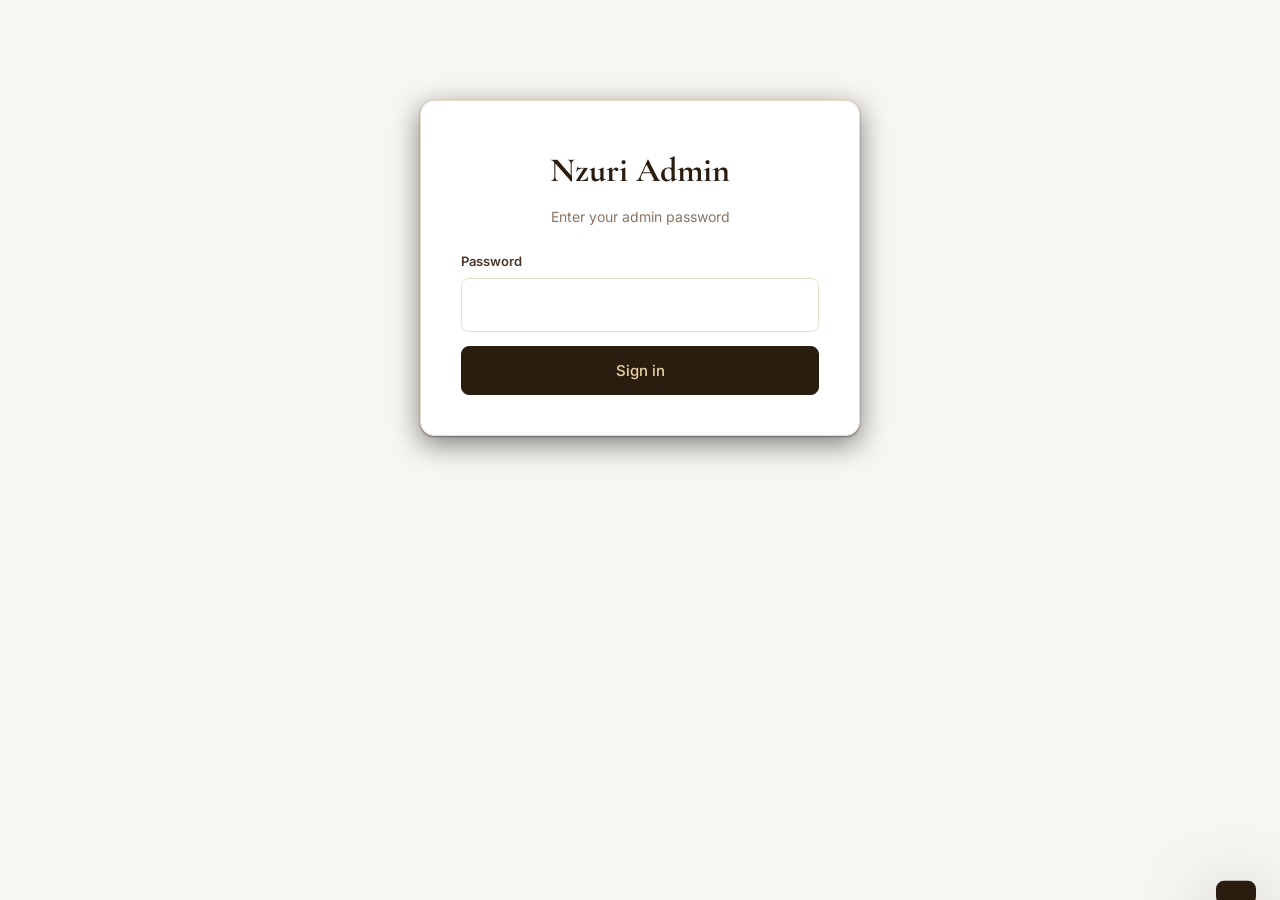
<file: admin.html>
<!DOCTYPE html>
<html lang="en">
<head>
<meta charset="UTF-8">
<meta name="viewport" content="width=device-width, initial-scale=1.0">
<title>Nzuri Couture · Admin</title>
<link rel="icon" type="image/jpeg" sizes="192x192" href="images/favicon-192.jpg?v=2">
<link rel="apple-touch-icon" sizes="180x180" href="images/logo.jpg?v=2">
<meta name="theme-color" content="#0a0a0a">
<link rel="preconnect" href="https://fonts.googleapis.com">
<link href="https://fonts.googleapis.com/css2?family=Cormorant+Garamond:wght@500;600&family=Inter:wght@400;500;600;700&display=swap" rel="stylesheet">
<link rel="stylesheet" href="styles.css?v=c20260611">
<script src="https://www.google.com/recaptcha/enterprise.js?render=6LeDBFwpAAAAAJe8ux9-imrqZ2ueRsEtdiWoDDpX" async defer></script>
</head>
<body style="background:#f8f6f2;">

<!-- LOGIN -->
<div id="loginScreen" class="login-wrap">
  <h1>Nzuri Admin</h1>
  <p>Enter your admin password</p>
  <div class="field">
    <label>Password</label>
    <input id="loginPassword" type="password" autocomplete="current-password">
  </div>
  <button class="btn-admin primary" id="loginBtn" style="width:100%">Sign in</button>
  <p id="loginError" style="color:#b00020;font-size:13px;text-align:center;margin-top:12px;display:none;">Wrong password</p>
</div>

<!-- DASHBOARD -->
<div id="dashboard" class="admin-wrap" style="display:none;">

  <div class="admin-header">
    <h1>Nzuri Couture Admin</h1>
    <div class="admin-actions">
      <a class="btn-admin" href="index.html" target="_blank">View store →</a>
      <button class="btn-admin" id="changePasswordBtn" type="button">🔑 Change password</button>
      <button class="btn-admin danger" id="logoutBtn">Logout</button>
    </div>
  </div>

  <!-- ====== IG BULK SYNC ====== -->
  <section class="ig-sync-banner" id="igSyncDash">
    <div class="ig-sync-banner-head">
      <div class="ig-sync-banner-icon" aria-hidden="true">
        <svg viewBox="0 0 24 24" width="28" height="28" fill="none" stroke="currentColor" stroke-width="2" stroke-linecap="round" stroke-linejoin="round">
          <rect x="2" y="2" width="20" height="20" rx="5" ry="5"></rect>
          <path d="M16 11.37A4 4 0 1 1 12.63 8 4 4 0 0 1 16 11.37z"></path>
          <line x1="17.5" y1="6.5" x2="17.51" y2="6.5"></line>
        </svg>
      </div>
      <div class="ig-sync-banner-text">
        <h2>⚡ Add new stock from Instagram</h2>
        <p>Pulls fresh posts from <strong>@nzuri.couture</strong>. AI filters out non-product posts and suggests a name, category and available sizes for each. You review and pick what goes live. Picks up exactly where the last sync stopped, never re-adds an item already in your catalog.</p>
      </div>
      <button class="ig-sync-cta" id="igSyncCheckBtn" type="button">
        <span>Check for new posts</span>
        <svg viewBox="0 0 24 24" width="18" height="18" fill="none" stroke="currentColor" stroke-width="2.5" stroke-linecap="round" stroke-linejoin="round" aria-hidden="true"><polyline points="23 4 23 10 17 10"></polyline><path d="M20.49 15a9 9 0 1 1-2.12-9.36L23 10"></path></svg>
      </button>
    </div>
    <div id="igSyncStatus" class="ig-sync-banner-status"></div>
    <div id="igSyncList" class="ig-sync-list"></div>
    <div class="admin-actions" id="igSyncCommitRow" style="display:none;margin-top:16px;">
      <button class="btn-admin primary" id="igSyncCommitBtn" type="button">Add selected items</button>
      <button class="btn-admin" id="igSyncCancelBtn" type="button">Cancel</button>
    </div>
  </section>

  <!-- ====== QUICK NAV ====== -->
  <nav class="admin-nav" id="adminNav">
    <a href="#igSyncDash" class="admin-nav-cta">⚡ Add stock from IG</a>
    <a href="#posDash" class="admin-nav-pos">🛒 Sell in store</a>
    <a href="#addForm">+ Add manually</a>
    <a href="#salesDash">Sales</a>
    <a href="#invDash">Inventory</a>
    <a href="#broadcastDash">WhatsApp Marketing</a>
    <a href="#clientsDash" id="clientsNavLink">Clients <span class="admin-nav-count" id="navClientsCount"></span><span class="admin-nav-new" id="clientsNavNew">NEW</span></a>
    <a href="#owedDash" id="owedNavLink">Owed <span class="admin-nav-count" id="navOwedCount"></span><span class="admin-nav-new" id="owedNavNew">NEW</span></a>
    <a href="#insightsDash">Insights</a>
    <a href="#allItems">All items <span class="admin-nav-count" id="navItemCount"></span></a>
  </nav>

  <!-- ====== POS — SELL IN STORE (counter checkout + receipts) ====== -->
  <section class="dash" id="posDash">
    <h2 class="dash-title">🛒 Sell in store</h2>
    <p class="pos-sub">Record a sale you made in person. Stock updates and it lands in your Sales totals automatically. Tap <strong>M-Pesa</strong> just to note how you were paid.</p>
    <div id="posTodaySplit" class="pos-today"></div>
    <div class="pos-card">
      <div class="field">
        <label>Find the item</label>
        <input id="posItemSearch" type="search" placeholder="Search by name…" autocomplete="off">
        <div id="posItemResults" class="pos-results" style="display:none;"></div>
      </div>
      <div id="posChosen" class="pos-chosen" style="display:none;"></div>
      <div id="posSaleFields" style="display:none;">
        <div class="pos-row">
          <div class="field"><label>Size</label><select id="posSize"></select></div>
          <div class="field pos-qty"><label>Qty</label><input id="posQty" type="number" min="1" value="1"></div>
          <div class="field"><label>Selling price (Ksh) <small style="font-weight:400;color:#999;">pre-filled from the catalog — edit if the customer bargained</small></label><input id="posPrice" type="number" min="0"></div>
        </div>
        <div class="field">
          <label>Amount paid now (Ksh) <small style="font-weight:400;color:#999;">leave blank if paid in full</small></label>
          <div class="paid-row">
            <input id="posPaid" type="number" min="0" step="50" placeholder="Paid in full">
            <button type="button" class="btn-paid-none" id="posPaidNone">Not paid yet</button>
          </div>
          <p class="paid-hint" id="posPaidHint" style="display:none;"></p>
        </div>
        <div class="field">
          <label>Sale date <small style="font-weight:400;color:#999;">change it if the item was taken earlier</small></label>
          <input id="posDate" type="date">
        </div>
        <div class="field">
          <label>Payment</label>
          <div class="pos-pay" id="posPay">
            <button type="button" class="pos-pay-btn" data-pay="cash">💵 Cash</button>
            <button type="button" class="pos-pay-btn active" data-pay="mpesa">📱 M-Pesa</button>
          </div>
        </div>
        <div class="field">
          <label>Customer details <small style="font-weight:400;color:#999;">optional, for a receipt and to save them to Clients</small></label>
          <div id="posCustomerFields" style="margin-top:4px;">
            <input id="posBuyerName" type="text" placeholder="Customer name (optional)">
            <input id="posBuyerPhone" type="tel" placeholder="Phone e.g. 0712345678 (optional)" style="margin-top:8px;">
          </div>
        </div>
        <div class="field">
          <label>Note <small style="font-weight:400;color:#999;">optional, e.g. promised to pay end of month, delivered to Westlands</small></label>
          <input id="posNotes" type="text" placeholder="Add a note about this sale">
        </div>
        <div class="admin-actions">
          <button class="btn-admin primary" id="posRecordBtn" type="button">Record sale</button>
          <button class="btn-admin" id="posCancelBtn" type="button">Clear</button>
        </div>
      </div>
    </div>
    <div id="posReceiptPanel" class="pos-receipt-panel" style="display:none;">
      <div class="pos-done">✓ Sale recorded</div>
      <div id="posReceiptSummary" class="pos-receipt-summary"></div>
      <div class="admin-actions">
        <a id="posWaReceiptBtn" class="btn-admin primary" target="_blank" rel="noopener" style="display:none;">Send WhatsApp receipt</a>
        <button id="posPrintReceiptBtn" class="btn-admin" type="button">Print receipt</button>
        <button id="posNewSaleBtn" class="btn-admin" type="button">New sale</button>
      </div>
    </div>
  </section>

  <!-- ====== SALES DASHBOARD ====== -->
  <section class="dash" id="salesDash">
    <h2 class="dash-title">Sales Overview</h2>
    <div class="kpi-grid" id="kpiGrid"></div>
    <div class="dash-grid">
      <div class="dash-card">
        <h3>Top categories</h3>
        <div id="topCats" class="cat-bars"></div>
      </div>
      <div class="dash-card">
        <h3>Recent sales</h3>
        <div id="recentSales" class="recent-list"></div>
      </div>
    </div>
  </section>

  <!-- ====== INVENTORY DASHBOARD ====== -->
  <section class="dash" id="invDash">
    <h2 class="dash-title">Inventory Overview</h2>
    <div class="inv-kpi-grid" id="invKpiGrid"></div>
    <div class="section-divider">Stock levels <span id="invSortLabel">sorted low → high</span></div>
    <div class="inv-filter-bar filter-pills" id="invFilterBar"></div>
    <div class="inv-table-wrap">
      <table class="inv-table" id="invTable">
        <thead>
          <tr>
            <th style="width:50px"></th>
            <th>Item</th>
            <th>Category</th>
            <th>Price</th>
            <th>Stock by size</th>
            <th>Total</th>
            <th>Status</th>
            <th></th>
          </tr>
        </thead>
        <tbody id="invTableBody"></tbody>
      </table>
    </div>
    <button class="btn-admin" id="invShowMore" style="display:none;width:100%;margin-top:14px;"></button>
  </section>

  <!-- ====== WHATSAPP BROADCAST ====== -->
  <section class="dash" id="broadcastDash">
    <details class="dash-collapse" id="broadcastCollapse">
    <summary class="dash-summary"><h2 class="dash-title">WhatsApp Marketing</h2></summary>
    <div style="background:#fff7e6;border:1px solid #f0d9a8;border-left:4px solid #d99a2b;border-radius:8px;padding:12px 14px;margin:0 0 16px;font-size:13px;line-height:1.55;color:#4a3528;">
      <strong style="display:block;color:#1c1208;margin-bottom:3px;">⏳ Why this sends one message at a time</strong>
      WhatsApp bans numbers that send lots of messages too fast. Going one buyer at a time, each with a personal message, is exactly what keeps your number safe. Take it steady, don't rush it, and never use bulk-blast apps. A calm pace protects your number and your business.
    </div>
    <p style="font-size:13.5px;color:var(--ink-soft);margin:-8px 0 16px;">Pick items, compose a message and send to past buyers. <strong>Manual mode for now</strong> — clicks open WhatsApp Web pre-filled with the message and the buyer's number. Connect WA Business API + GHL later to make this one-click.</p>

    <div class="set-form" style="background:#fff;">
      <div class="field">
        <label>Subject of the broadcast</label>
        <input id="broadcastSubject" type="text" placeholder="e.g. New linen drop · 4 colors just landed">
      </div>
      <div class="field">
        <label>Items to include in the message <small style="font-weight:400;color:#999;">(optional — search and tap to add)</small></label>
        <div id="broadcastSelectedItems" class="set-selected-items"></div>
        <input id="broadcastItemSearch" type="text" placeholder="Search items by name…" style="margin-top:8px;">
        <div id="broadcastItemPicker" class="set-item-picker"></div>
      </div>
      <div class="field">
        <label>Recipients <small style="font-weight:400;color:#999;">— past buyers from your sales history; deselect anyone you don't want to message</small></label>
        <div class="broadcast-filter-row" style="display:flex;gap:8px;align-items:center;flex-wrap:wrap;margin:0 0 10px;">
          <span style="font-size:12px;color:#999;">Target buyers who bought:</span>
          <select id="broadcastFilterCat" class="sort-select" style="font-size:13px;padding:7px 30px 7px 12px;"></select>
          <select id="broadcastFilterSize" class="sort-select" style="font-size:13px;padding:7px 30px 7px 12px;"></select>
          <span id="broadcastFilterMatch" style="font-size:12px;color:var(--ink-faint);"></span>
        </div>
        <div id="broadcastRecipients" class="broadcast-recipients"></div>
      </div>
      <div class="field">
        <label>Message preview</label>
        <textarea id="broadcastPreview" readonly style="min-height:120px;background:var(--surface);font-family:inherit;"></textarea>
      </div>
      <div class="admin-actions">
        <button class="btn-admin gold" id="broadcastStartBtn">Start sending →</button>
        <button class="btn-admin" id="broadcastCopyBtn">Copy message only</button>
      </div>
      <p id="broadcastStatus" style="font-size:13px;color:var(--ink-soft);margin-top:10px;"></p>
      <div id="broadcastStepper" class="broadcast-stepper" style="display:none;margin-top:12px;"></div>
    </div>
    </details>
  </section>

  <!-- ====== CLIENTS ====== -->
  <section class="dash" id="clientsDash">
    <h2 class="dash-title">Clients</h2>
    <p style="font-size:13px;color:var(--ink-soft);margin:-8px 0 16px;">Everyone who's bought from you, with what they bought and how to reach them. Save a buyer's name and phone when you record a sale, and they'll appear here so you can message them when new stock lands.</p>
    <div class="inv-kpi-grid" id="clientsKpiGrid"></div>
    <div class="clients-controls">
      <input type="search" id="clientsSearch" placeholder="Search by name or phone…" autocomplete="off">
      <select id="clientsSort" class="sort-select">
        <option value="recent">Most recent</option>
        <option value="spend">Highest spend</option>
        <option value="purchases">Most purchases</option>
      </select>
      <button class="btn-admin primary" id="clientsAddBtn" type="button">+ Add client</button>
    </div>
    <div id="clientsList" class="clients-list"></div>
  </section>

  <!-- ====== MONEY OWED — customers buying on credit / pay later ====== -->
  <section class="dash" id="owedDash">
    <h2 class="dash-title">Money owed</h2>
    <p style="font-size:13px;color:var(--ink-soft);margin:-8px 0 16px;">Customers who took items but haven't paid in full yet. When you record a sale and they pay less than the price, the rest shows up here so you can keep track and chase it. Record a payment whenever they pay you something.</p>
    <div class="inv-kpi-grid" id="owedKpiGrid"></div>
    <div class="clients-controls">
      <input type="search" id="owedSearch" placeholder="Search by name or phone…" autocomplete="off">
    </div>
    <div id="owedList" class="clients-list"></div>
  </section>

  <!-- ====== INSIGHTS (per-browser) ====== -->
  <section class="dash" id="insightsDash">
    <h2 class="dash-title">Insights <small style="font-family:var(--sans);font-size:11px;font-weight:500;letter-spacing:0.08em;color:var(--ink-faint);text-transform:uppercase;margin-left:6px;">Whole shop · all visitors</small></h2>
    <p style="font-size:13px;color:var(--ink-soft);margin:-8px 0 16px;">What shoppers are doing on your store, added up across everyone who visits, on any phone or computer. The numbers update a few seconds after someone views an item, saves it, asks about it, or searches.</p>
    <div class="inv-kpi-grid" id="insightsKpiGrid"></div>
    <div class="dash-grid" style="margin-top:18px;">
      <div class="dash-card">
        <h3>Most viewed</h3>
        <div id="insightsTopViews" class="recent-list"></div>
      </div>
      <div class="dash-card">
        <h3>Most asked about</h3>
        <div id="insightsTopEnquiries" class="recent-list"></div>
      </div>
    </div>
    <div class="dash-card" style="margin-top:14px;">
      <h3>Searches with no results <small style="font-family:var(--sans);font-size:11px;font-weight:500;color:var(--ink-faint);margin-left:6px;">— stock to consider adding</small></h3>
      <div id="insightsSearchGaps"></div>
    </div>
    <button class="btn-admin" id="insightsResetBtn" style="margin-top:14px;font-size:12px;">Reset insights</button>
  </section>

  <!-- ====== ADD / EDIT ITEM ====== -->
  <div class="admin-form" id="addForm">
    <h2 id="formTitle">Add a new item</h2>
    <input type="hidden" id="editingId">

    <!-- IG quick-add — fastest path -->
    <div class="ig-quick-add" id="igQuickPanel">
      <div class="ig-quick-head">
        <span class="ig-quick-badge">⚡ FASTEST WAY</span>
        <h3 class="ig-quick-title">Quick-add from Instagram</h3>
      </div>
      <p class="ig-quick-desc">Paste any IG post or reel URL — we'll auto-fill the image, description and IG link. You just review and set price + stock.</p>
      <div class="ig-quick-row">
        <input id="igQuickInput" type="url" placeholder="https://www.instagram.com/p/...">
        <button class="btn-admin primary" id="igQuickBtn" type="button">Fetch from IG →</button>
      </div>
      <p id="igQuickStatus" class="ig-quick-status"></p>
    </div>

    <details class="manual-entry" id="manualEntry">
    <summary class="manual-entry-divider" id="manualEntryDivider">
      <span class="me-row"><span class="me-pill"><svg class="me-plus" viewBox="0 0 24 24" width="15" height="15" fill="none" stroke="currentColor" stroke-width="2.4" stroke-linecap="round" aria-hidden="true"><line x1="12" y1="5" x2="12" y2="19"/><line x1="5" y1="12" x2="19" y2="12"/></svg>Add an item manually</span></span>
    </summary>

    <div class="field">
      <label>Main image</label>
      <input id="imageInput" type="file" accept="image/*">
      <div id="imagePreview" style="margin-top:10px;"></div>
      <p style="font-size:12px;color:#999;margin-top:6px;">Square crop recommended · ~1080×1080.</p>
    </div>

    <div class="field">
      <label>Additional images <small style="font-weight:400;color:#999;">— optional, up to 8. Buyers will swipe through them on the card.</small></label>
      <input id="extraImagesInput" type="file" accept="image/*" multiple>
      <div id="extraImagesPreview" class="extra-imgs-preview"></div>
    </div>

    <div class="field-row">
      <div class="field">
        <label>Item name</label>
        <input id="nameInput" type="text" placeholder="e.g. Green Shimmer Belted Jumpsuit" required>
      </div>
      <div class="field">
        <label>Category</label>
        <select id="categoryInput">
          <option value="">— Select category —</option>
          <optgroup label="Clothing">
            <option value="Dresses">Dresses</option>
            <option value="Tops">Tops</option>
            <option value="Skirts">Skirts</option>
            <option value="Trousers">Trousers</option>
            <option value="Shorts">Shorts</option>
            <option value="Jumpsuits">Jumpsuits</option>
            <option value="Two-Piece Sets">Two-Piece Sets</option>
            <option value="Outerwear">Outerwear</option>
            <option value="Knitwear">Knitwear</option>
          </optgroup>
          <optgroup label="Shoes &amp; Bags">
            <option value="Shoes">Shoes</option>
            <option value="Bags">Bags</option>
          </optgroup>
          <optgroup label="Accessories">
            <option value="Accessories">Accessories</option>
          </optgroup>
          <option value="__new__">+ Add new category…</option>
        </select>
        <input id="categoryNewInput" type="text" placeholder="Type the new category name" style="display:none;margin-top:8px;" />
      </div>
    </div>

    <div class="field">
      <label>Description</label>
      <textarea id="descInput" placeholder="Tap 'Suggest' or write your own..."></textarea>
      <button class="btn-admin" id="aiBtn" type="button" style="margin-top:8px;">✨ Suggest description</button>
    </div>

    <div class="field">
      <label>Price (Ksh) <small style="font-weight:400;color:#999;">— optional. Leave blank and the site shows "Price on request".</small></label>
      <input id="priceInput" type="number" min="0" step="50" placeholder="Leave blank for Price on request">
    </div>

    <div class="field">
      <label>Sale price (Ksh) <small style="font-weight:400;color:#999;">— optional. Leave blank for no sale. Must be below the price; the original shows struck-through with a red SALE tag.</small></label>
      <input id="itemSalePriceInput" type="number" min="0" step="50" placeholder="e.g. 4500">
    </div>

    <div class="field">
      <label>Buying price (Ksh) <small style="font-weight:400;color:#999;">(optional) — what you paid per unit. Never shown to buyers, just for your profit tracking.</small></label>
      <input id="costInput" type="number" min="0" step="50" placeholder="e.g. 2000">
    </div>

    <!-- STOCK ENTRY -->
    <div class="field">
      <label>Stock <small style="font-weight:400;color:#999;">— enter quantity per size, or use "One size" if it doesn't come in sizes (caps, watches, fragrances etc.)</small></label>

      <div class="stock-entry-group">
        <label class="group-label">One size / no sizing</label>
        <div class="stock-entry-row">
          <div class="stock-entry-item" style="align-items:flex-start;">
            <span class="size-lbl">Qty</span>
            <input type="number" min="0" step="1" data-size="One Size" class="stock-qty" style="width:120px;" placeholder="e.g. 10">
          </div>
        </div>
      </div>

      <div class="stock-entry-group">
        <label class="group-label">Standard</label>
        <div class="stock-entry-row" id="stockStandard">
          <div class="stock-entry-item"><span class="size-lbl">XS</span><input type="number" min="0" step="1" data-size="XS" class="stock-qty"></div>
          <div class="stock-entry-item"><span class="size-lbl">S</span><input type="number" min="0" step="1" data-size="S" class="stock-qty"></div>
          <div class="stock-entry-item"><span class="size-lbl">M</span><input type="number" min="0" step="1" data-size="M" class="stock-qty"></div>
          <div class="stock-entry-item"><span class="size-lbl">L</span><input type="number" min="0" step="1" data-size="L" class="stock-qty"></div>
          <div class="stock-entry-item"><span class="size-lbl">XL</span><input type="number" min="0" step="1" data-size="XL" class="stock-qty"></div>
          <div class="stock-entry-item"><span class="size-lbl">XXL</span><input type="number" min="0" step="1" data-size="XXL" class="stock-qty"></div>
          <div class="stock-entry-item"><span class="size-lbl">3XL</span><input type="number" min="0" step="1" data-size="3XL" class="stock-qty"></div>
          <div class="stock-entry-item"><span class="size-lbl">4XL</span><input type="number" min="0" step="1" data-size="4XL" class="stock-qty"></div>
          <div class="stock-entry-item"><span class="size-lbl">5XL</span><input type="number" min="0" step="1" data-size="5XL" class="stock-qty"></div>
        </div>
      </div>

      <div class="stock-entry-group" style="margin-top:10px;">
        <label class="group-label">Numeric (waist, inches)</label>
        <div class="stock-entry-row" id="stockNumeric">
          <div class="stock-entry-item"><span class="size-lbl">28</span><input type="number" min="0" step="1" data-size="28" class="stock-qty"></div>
          <div class="stock-entry-item"><span class="size-lbl">29</span><input type="number" min="0" step="1" data-size="29" class="stock-qty"></div>
          <div class="stock-entry-item"><span class="size-lbl">30</span><input type="number" min="0" step="1" data-size="30" class="stock-qty"></div>
          <div class="stock-entry-item"><span class="size-lbl">31</span><input type="number" min="0" step="1" data-size="31" class="stock-qty"></div>
          <div class="stock-entry-item"><span class="size-lbl">32</span><input type="number" min="0" step="1" data-size="32" class="stock-qty"></div>
          <div class="stock-entry-item"><span class="size-lbl">33</span><input type="number" min="0" step="1" data-size="33" class="stock-qty"></div>
          <div class="stock-entry-item"><span class="size-lbl">34</span><input type="number" min="0" step="1" data-size="34" class="stock-qty"></div>
          <div class="stock-entry-item"><span class="size-lbl">35</span><input type="number" min="0" step="1" data-size="35" class="stock-qty"></div>
          <div class="stock-entry-item"><span class="size-lbl">36</span><input type="number" min="0" step="1" data-size="36" class="stock-qty"></div>
          <div class="stock-entry-item"><span class="size-lbl">37</span><input type="number" min="0" step="1" data-size="37" class="stock-qty"></div>
          <div class="stock-entry-item"><span class="size-lbl">38</span><input type="number" min="0" step="1" data-size="38" class="stock-qty"></div>
          <div class="stock-entry-item"><span class="size-lbl">39</span><input type="number" min="0" step="1" data-size="39" class="stock-qty"></div>
          <div class="stock-entry-item"><span class="size-lbl">40</span><input type="number" min="0" step="1" data-size="40" class="stock-qty"></div>
          <div class="stock-entry-item"><span class="size-lbl">41</span><input type="number" min="0" step="1" data-size="41" class="stock-qty"></div>
          <div class="stock-entry-item"><span class="size-lbl">42</span><input type="number" min="0" step="1" data-size="42" class="stock-qty"></div>
          <div class="stock-entry-item"><span class="size-lbl">43</span><input type="number" min="0" step="1" data-size="43" class="stock-qty"></div>
          <div class="stock-entry-item"><span class="size-lbl">44</span><input type="number" min="0" step="1" data-size="44" class="stock-qty"></div>
        </div>
      </div>

      <div class="stock-entry-group" style="margin-top:10px;">
        <label class="group-label">Shoes (EU)</label>
        <div class="stock-entry-row" id="stockShoes">
          <div class="stock-entry-item"><span class="size-lbl">EU36</span><input type="number" min="0" step="1" data-size="EU36" class="stock-qty"></div>
          <div class="stock-entry-item"><span class="size-lbl">EU37</span><input type="number" min="0" step="1" data-size="EU37" class="stock-qty"></div>
          <div class="stock-entry-item"><span class="size-lbl">EU38</span><input type="number" min="0" step="1" data-size="EU38" class="stock-qty"></div>
          <div class="stock-entry-item"><span class="size-lbl">EU39</span><input type="number" min="0" step="1" data-size="EU39" class="stock-qty"></div>
          <div class="stock-entry-item"><span class="size-lbl">EU40</span><input type="number" min="0" step="1" data-size="EU40" class="stock-qty"></div>
          <div class="stock-entry-item"><span class="size-lbl">EU41</span><input type="number" min="0" step="1" data-size="EU41" class="stock-qty"></div>
          <div class="stock-entry-item"><span class="size-lbl">EU42</span><input type="number" min="0" step="1" data-size="EU42" class="stock-qty"></div>
          <div class="stock-entry-item"><span class="size-lbl">EU43</span><input type="number" min="0" step="1" data-size="EU43" class="stock-qty"></div>
        </div>
      </div>

      <div class="stock-entry-group" style="margin-top:10px;">
        <label class="group-label">Custom size <small style="font-weight:400;color:#999;">— anything not above (EU 42, Free Size, 46, etc.). Add as many as you need.</small></label>
        <div class="custom-size-rows" id="customSizeRows"></div>
        <button class="btn-admin" id="addCustomSizeBtn" type="button" style="font-size:12px;padding:6px 12px;margin-top:6px;">+ Add custom size</button>
      </div>
    </div>

    <div class="admin-actions">
      <button class="btn-admin primary" id="saveBtn">Save item</button>
      <button class="btn-admin" id="cancelBtn" style="display:none;">Cancel edit</button>
    </div>
    </details>
  </div>

  <!-- ====== ITEM LIST ====== -->
  <div class="section-divider" id="allItems">
    All items <span id="bagCount">0</span>
    <button class="btn-admin" style="margin-left:auto;font-size:12px;padding:6px 12px;" onclick="bulkSelectAll()">Select all</button>
  </div>

  <!-- Search bar — find specific items fast instead of scrolling -->
  <div class="admin-list-search">
    <svg viewBox="0 0 24 24" width="18" height="18" fill="none" stroke="currentColor" stroke-width="2" stroke-linecap="round" stroke-linejoin="round" aria-hidden="true"><circle cx="11" cy="11" r="8"/><line x1="21" y1="21" x2="16.65" y2="16.65"/></svg>
    <input id="adminItemSearch" type="search" placeholder="Search items by name, category…" autocomplete="off">
    <span id="adminItemSearchCount"></span>
  </div>

  <div class="bulk-bar" id="bulkActions" style="display:none;">
    <span><strong id="bulkCount">0</strong> selected</span>
    <button class="btn-admin gold" onclick="bulkSell()">🛒 Sell to one customer →</button>
    <button class="btn-admin" onclick="bulkSetCategory()">Set category</button>
    <button class="btn-admin" onclick="bulkPutOnSale()">Put on sale</button>
    <button class="btn-admin" onclick="bulkRemoveSale()">Remove sale</button>
    <button class="btn-admin danger" onclick="bulkDelete()">Delete</button>
    <button class="btn-admin" onclick="bulkClear()">Clear</button>
  </div>
  <div class="admin-list" id="adminList"></div>


</div><!-- /dashboard -->

<div class="toast" id="toast"></div>

<!-- Printable POS receipt (hidden on screen, shown only when printing) -->
<div id="posReceiptPrint" aria-hidden="true"></div>

<!-- SALE MODAL -->
<div id="saleModal" class="modal" style="display:none;">
  <div class="modal-card">
    <h3 id="saleModalTitle">Record a sale</h3>
    <p class="sub">Reduce stock and optionally save buyer details for remarketing.</p>

    <div class="field">
      <label>Size sold</label>
      <select id="saleSizeInput"></select>
    </div>
    <div class="field-row">
      <div class="field">
        <label>Quantity</label>
        <input id="saleQtyInput" type="number" min="1" value="1">
      </div>
      <div class="field">
        <label>Selling price (Ksh) <small style="font-weight:400;color:#999;">pre-filled from the catalog — edit if the customer bargained</small></label>
        <input id="salePriceInput" type="number" min="0" step="50">
      </div>
    </div>

    <div class="field">
      <label>Sale date <small style="font-weight:400;color:#999;">change it if the item was taken earlier</small></label>
      <input id="saleDateInput" type="date">
    </div>

    <div class="field">
      <label>Amount paid now (Ksh) <small style="font-weight:400;color:#999;">leave blank if paid in full</small></label>
      <div class="paid-row">
        <input id="salePaidInput" type="number" min="0" step="50" placeholder="Paid in full">
        <button type="button" class="btn-paid-none" id="salePaidNone">Not paid yet</button>
      </div>
      <p class="paid-hint" id="salePaidHint" style="display:none;"></p>
    </div>

    <div class="field">
      <label>Payment</label>
      <div class="pos-pay" id="saleModalPay">
        <button type="button" class="pos-pay-btn" data-pay="cash">💵 Cash</button>
        <button type="button" class="pos-pay-btn active" data-pay="mpesa">📱 M-Pesa</button>
      </div>
    </div>

    <div class="field">
      <label>Buyer name <small style="font-weight:400;color:#999;">optional</small></label>
      <input id="buyerName" type="text" placeholder="e.g. Jackie Wangui">
    </div>
    <div class="field">
      <label>Buyer phone <small style="font-weight:400;color:#999;">optional</small></label>
      <input id="buyerPhone" type="tel" placeholder="254712345678">
    </div>
    <div class="field">
      <label>Notes <small style="font-weight:400;color:#999;">optional</small></label>
      <input id="buyerNotes" type="text" placeholder="Delivery address, payment method...">
    </div>

    <div class="admin-actions" style="margin-top:18px;">
      <button class="btn-admin gold" id="saleSaveBtn">Record sale</button>
      <button class="btn-admin" id="saleSkipBtn">Skip buyer &amp; mark sold</button>
      <button class="btn-admin danger" id="saleCancelBtn">Cancel</button>
    </div>
  </div>
</div>

<!-- EDIT SALE MODAL -->
<div id="editSaleModal" class="modal" style="display:none;">
  <div class="modal-card">
    <h3 id="editSaleTitle">Edit sale</h3>
    <p class="sub">Adjust this sale. Stock is corrected automatically.</p>
    <div class="field-row">
      <div class="field">
        <label>Size</label>
        <input id="editSaleSize" type="text">
      </div>
      <div class="field">
        <label>Quantity</label>
        <input id="editSaleQty" type="number" min="1" value="1">
      </div>
    </div>
    <div class="field">
      <label>Sale price (Ksh)</label>
      <input id="editSalePrice" type="number" min="0" step="50">
    </div>
    <div class="field">
      <label>Sale date</label>
      <input id="editSaleDate" type="date">
    </div>
    <div class="field">
      <label>Buyer name <small style="font-weight:400;color:#999;">optional</small></label>
      <input id="editBuyerName" type="text">
    </div>
    <div class="field">
      <label>Buyer phone <small style="font-weight:400;color:#999;">optional</small></label>
      <input id="editBuyerPhone" type="tel">
    </div>
    <div class="field">
      <label>Notes <small style="font-weight:400;color:#999;">optional</small></label>
      <input id="editBuyerNotes" type="text">
    </div>
    <div class="admin-actions" style="margin-top:18px;">
      <button class="btn-admin gold" id="editSaleSaveBtn">Save changes</button>
      <button class="btn-admin danger" id="editSaleCancelBtn">Cancel</button>
    </div>
  </div>
</div>

<!-- BULK SELL MODAL — sell several items to one customer, details typed once -->
<div id="bulkSellModal" class="modal" style="display:none;">
  <div class="modal-card">
    <h3 id="bulkSellTitle">Sell items to one customer</h3>
    <p class="sub">All the selected items get marked sold to the same customer. Enter their details once. Each sells at qty 1 at its catalogue price, pick the size where there's more than one.</p>
    <div class="field">
      <label>Items in this sale <small style="font-weight:400;color:#999;">out-of-stock items are skipped</small></label>
      <div id="bulkSellRows" class="bulksell-rows"></div>
      <p id="bulkSellTotal" style="font-weight:700;margin-top:8px;"></p>
    </div>
    <div class="field">
      <label>Existing customer <small style="font-weight:400;color:#999;">search a saved customer, or just type a new one below</small></label>
      <input id="bulkSellCustSearch" type="search" placeholder="Search saved customers by name or phone…" autocomplete="off">
      <div id="bulkSellCustResults" class="client-item-results" style="display:none;"></div>
    </div>
    <div class="field"><label>Buyer name <small style="font-weight:400;color:#999;">optional</small></label><input id="bulkSellName" type="text" placeholder="e.g. Aisha Wanjiru"></div>
    <div class="field"><label>Buyer phone <small style="font-weight:400;color:#999;">optional</small></label><input id="bulkSellPhone" type="tel" placeholder="254712345678"></div>
    <div class="field"><label>Notes <small style="font-weight:400;color:#999;">optional</small></label><input id="bulkSellNotes" type="text" placeholder="Delivery address, etc."></div>
    <div class="field">
      <label>Payment</label>
      <div class="pos-pay" id="bulkSellPay">
        <button type="button" class="pos-pay-btn" data-pay="cash">💵 Cash</button>
        <button type="button" class="pos-pay-btn active" data-pay="mpesa">📱 M-Pesa</button>
      </div>
    </div>
    <div class="field">
      <label>Amount paid now (Ksh) <small style="font-weight:400;color:#999;">for the whole lot, leave blank if paid in full</small></label>
      <div class="paid-row">
        <input id="bulkSellPaid" type="number" min="0" step="50" placeholder="Paid in full">
        <button type="button" class="btn-paid-none" id="bulkSellPaidNone">Not paid yet</button>
      </div>
      <p class="paid-hint" id="bulkSellPaidHint" style="display:none;"></p>
    </div>
    <div class="admin-actions" style="margin-top:18px;">
      <button class="btn-admin primary" id="bulkSellSaveBtn">Sell &amp; save buyer</button>
      <button class="btn-admin" id="bulkSellSkipBtn">Skip details, just sell</button>
      <button class="btn-admin" id="bulkSellCancelBtn">Cancel</button>
    </div>
  </div>
</div>

<!-- RESTOCK MODAL -->
<div id="restockModal" class="modal" style="display:none;">
  <div class="modal-card">
    <h3 id="restockModalTitle">Restock item</h3>
    <p class="sub">Add units to existing stock.</p>
    <div class="field">
      <label>Size</label>
      <select id="restockSizeInput"></select>
    </div>
    <div class="field">
      <label>Units to add</label>
      <input id="restockQtyInput" type="number" min="1" value="1">
    </div>
    <div class="admin-actions" style="margin-top:18px;">
      <button class="btn-admin primary" id="restockSaveBtn">Add stock</button>
      <button class="btn-admin danger" id="restockCancelBtn">Cancel</button>
    </div>
  </div>
</div>

<!-- CHANGE PASSWORD MODAL -->
<div id="changePasswordModal" class="modal" style="display:none;">
  <div class="modal-card">
    <h3>Change your password</h3>
    <p class="sub">Pick a new password for signing in to this admin. Minimum 8 characters. The new one takes effect the next time you sign in.</p>
    <div class="field">
      <label>Current password</label>
      <input id="cpCurrent" type="password" autocomplete="current-password">
    </div>
    <div class="field">
      <label>New password <small style="font-weight:400;color:#999;">at least 8 characters</small></label>
      <input id="cpNew" type="password" autocomplete="new-password">
    </div>
    <div class="field">
      <label>Confirm new password</label>
      <input id="cpConfirm" type="password" autocomplete="new-password">
    </div>
    <p id="cpError" style="color:#b00020;font-size:13px;display:none;margin:8px 0 0;"></p>
    <div class="admin-actions" style="margin-top:18px;">
      <button class="btn-admin primary" id="cpSaveBtn">Change password</button>
      <button class="btn-admin" id="cpCancelBtn">Cancel</button>
    </div>
  </div>
</div>

<!-- RECORD PAYMENT MODAL (pay down a customer's balance) -->
<div id="payDebtModal" class="modal" style="display:none;">
  <div class="modal-card">
    <h3>Record a payment</h3>
    <p class="sub"><strong id="payDebtName"></strong> owes <strong id="payDebtOwed"></strong>. Enter how much they've just paid you.</p>
    <div class="field">
      <label>Amount paid (Ksh)</label>
      <input id="payDebtAmount" type="number" min="0" step="50">
    </div>
    <div class="field">
      <label>Paid by</label>
      <div class="pos-pay" id="payDebtPay">
        <button type="button" class="pos-pay-btn" data-pay="cash">💵 Cash</button>
        <button type="button" class="pos-pay-btn active" data-pay="mpesa">📱 M-Pesa</button>
      </div>
    </div>
    <div class="admin-actions" style="margin-top:18px;">
      <button class="btn-admin gold" id="payDebtSaveBtn">Record payment</button>
      <button class="btn-admin" id="payDebtCancelBtn">Cancel</button>
    </div>
  </div>
</div>

<!-- CATEGORY MODAL (replaces native prompt() — suppressed in in-app webviews) -->
<div id="categoryModal" class="modal" style="display:none;">
  <div class="modal-card">
    <h3>Set category</h3>
    <p class="sub">Move the selected items to this category.</p>
    <div class="field">
      <label>Category</label>
      <select id="categoryModalSelect"></select>
    </div>
    <div class="field" id="categoryModalNewWrap" style="display:none;">
      <label>New category name</label>
      <input id="categoryModalNew" type="text" placeholder="e.g. Blazers">
    </div>
    <div class="admin-actions" style="margin-top:18px;">
      <button class="btn-admin gold" id="categoryModalOk">Apply</button>
      <button class="btn-admin" id="categoryModalCancel">Cancel</button>
    </div>
  </div>
</div>

<!-- CONFIRM MODAL (replaces native confirm() — suppressed in in-app webviews) -->
<div id="confirmModal" class="modal" style="display:none;">
  <div class="modal-card">
    <h3 id="confirmModalTitle">Are you sure?</h3>
    <p class="sub" id="confirmModalMsg"></p>
    <div class="admin-actions" style="margin-top:18px;">
      <button class="btn-admin danger" id="confirmModalOk">Delete</button>
      <button class="btn-admin" id="confirmModalCancel">Cancel</button>
    </div>
  </div>
</div>

<!-- BULK SALE MODAL -->
<div id="bulkSaleModal" class="modal" style="display:none;">
  <div class="modal-card">
    <h3>Put selected items on sale</h3>
    <p class="sub">Applies to <strong id="bulkSaleCount">0</strong> selected item(s). The original price shows struck-through on the website with a red SALE tag.</p>
    <div class="field">
      <label>Discount type</label>
      <div class="bulk-sale-toggle" style="display:flex;gap:8px;margin-top:4px;">
        <button type="button" class="btn-admin sale-mode-btn active" data-sale-mode="pct">% off</button>
        <button type="button" class="btn-admin sale-mode-btn" data-sale-mode="fixed">Set exact price</button>
      </div>
    </div>
    <div class="field" id="bulkSalePctField">
      <label>Percent off</label>
      <input id="bulkSalePct" type="number" min="1" max="90" step="5" placeholder="e.g. 30">
      <p style="font-size:12px;color:#999;margin-top:4px;">Each item's sale price = its own price minus this %, rounded to the nearest 50.</p>
    </div>
    <div class="field" id="bulkSaleFixedField" style="display:none;">
      <label>New sale price (Ksh)</label>
      <input id="bulkSaleFixed" type="number" min="0" step="50" placeholder="e.g. 4500">
      <p style="font-size:12px;color:#999;margin-top:4px;">Same flat price applied to every selected item. Items already at or below this are skipped.</p>
    </div>
    <div class="admin-actions" style="margin-top:18px;">
      <button class="btn-admin gold" id="bulkSaleSaveBtn">Apply sale</button>
      <button class="btn-admin danger" id="bulkSaleCancelBtn">Cancel</button>
    </div>
  </div>
</div>

<!-- ADD CLIENT MODAL -->
<div id="addClientModal" class="modal" style="display:none;">
  <div class="modal-card">
    <h3>Add a client</h3>
    <p class="sub">Save a contact — a DM enquiry, a walk-in, a referral. Optionally pick what they bought and it's recorded as a real sale.</p>
    <div class="field">
      <label>Name</label>
      <input id="addClientName" type="text" placeholder="e.g. Sarah Kamau">
    </div>
    <div class="field">
      <label>Phone <small style="font-weight:400;color:#999;">— include the leading 0 or 254</small></label>
      <input id="addClientPhone" type="tel" placeholder="0712345678">
    </div>
    <div class="field">
      <label>Item bought <small style="font-weight:400;color:#999;">— optional. Type to find an item; pick it to record a real sale (drops stock, counts in your Sales totals). Leave blank to just save the contact.</small></label>
      <input id="addClientItemSearch" type="search" placeholder="Start typing an item name…" autocomplete="off">
      <div id="addClientItemResults" class="client-item-results" style="display:none;"></div>
      <div id="addClientChosen" class="client-item-chosen" style="display:none;"></div>
    </div>
    <div id="addClientSaleFields" style="display:none;">
      <div class="field-row">
        <div class="field"><label>Size</label><select id="addClientSize"></select></div>
        <div class="field"><label>Qty</label><input id="addClientQty" type="number" min="1" value="1"></div>
        <div class="field"><label>Price (Ksh)</label><input id="addClientPrice" type="number" min="0" step="100"></div>
      </div>
    </div>
    <div class="field">
      <label>Note <small style="font-weight:400;color:#999;">optional</small></label>
      <input id="addClientNote" type="text" placeholder="e.g. asked about size 42 loafers">
    </div>
    <div class="admin-actions" style="margin-top:18px;">
      <button class="btn-admin primary" id="addClientSaveBtn">Save client</button>
      <button class="btn-admin danger" id="addClientCancelBtn">Cancel</button>
    </div>
  </div>
</div>

<script src="admin.js?v=c20260611"></script>
</body>
</html>
</file>
<file: styles.css>
/* Nzuri Couture — black & champagne gold (matches the crown/monogram logo) */
:root {
  --bg: #0c0b0a;          /* near-black — matches the logo background */
  --bg-card: #16140f;     /* dark elevated card surface */
  --ink: #f2ece0;         /* warm cream — primary text on dark */
  --ink-soft: #cabfa8;    /* muted cream */
  --ink-faint: #8d8472;   /* faint taupe */
  --gold: #c8a96a;        /* antique champagne gold — sampled from the logo emblem */
  --gold-deep: #9a7c3c;   /* deeper bronze — logo shadow tone */
  --gold-light: #e7d4a2;  /* light champagne — logo highlight */
  --line: #29251d;        /* dark warm divider */
  --surface: #1b1813;     /* elevated dark surface (hover) */
  --choco: #141210;       /* near-black warm (nav/hero base) */
  --choco-deep: #0a0908;  /* deepest near-black (dark text on gold) */
  --shadow: 0 1px 2px rgba(0,0,0,0.35), 0 8px 28px rgba(0,0,0,0.5);
  --shadow-lg: 0 24px 70px rgba(0,0,0,0.6);
  --radius: 14px;
  --radius-sm: 8px;
  --serif: 'Cormorant Garamond', Georgia, serif;
  --sans: 'Inter', system-ui, -apple-system, sans-serif;
}

* { box-sizing: border-box; margin: 0; padding: 0; }
html { scroll-behavior: smooth; scrollbar-width: thin; scrollbar-color: var(--gold) var(--bg); }
body { font-family: var(--sans); color: var(--ink); background: var(--bg); line-height: 1.55; -webkit-font-smoothing: antialiased; }
/* Themed scrollbar — gold thumb on the page background (adapts to dark site + light admin via vars) */
::-webkit-scrollbar { width: 11px; height: 11px; }
::-webkit-scrollbar-track { background: var(--bg); }
::-webkit-scrollbar-thumb { background: var(--gold); border-radius: 8px; border: 3px solid var(--bg); }
::-webkit-scrollbar-thumb:hover { background: var(--gold-light); }
a { color: inherit; text-decoration: none; }
img { max-width: 100%; display: block; }
.container { width: min(1200px, 92%); margin: 0 auto; }

/* ===== FADE-IN-UP ANIMATIONS =====
   Subtle reveal motion. .fade-up sits at translateY(20px) + opacity 0 until
   the element either (a) is observed in view by main.js or (b) auto-fires
   on page load for elements above the fold (hero stagger). Disabled
   entirely when the user prefers reduced motion. */
@keyframes fadeUp {
  from { opacity: 0; transform: translateY(36px); }
  to   { opacity: 1; transform: translateY(0); }
}
@media (prefers-reduced-motion: no-preference) {
  .fade-up { opacity: 0; transform: translateY(36px); transition: opacity 0.75s cubic-bezier(0.22,0.61,0.36,1), transform 0.75s cubic-bezier(0.22,0.61,0.36,1); }
  .fade-up.in-view { opacity: 1; transform: translateY(0); }
  /* Hero stagger — auto-fires on load, no JS needed */
  .hero-eyebrow { animation: fadeUp 0.7s 0.05s cubic-bezier(0.22,0.61,0.36,1) both; }
  .hero-title   { animation: fadeUp 0.8s 0.20s cubic-bezier(0.22,0.61,0.36,1) both; }
  .hero-sub     { animation: fadeUp 0.7s 0.38s cubic-bezier(0.22,0.61,0.36,1) both; }
  .hero-cta     { animation: fadeUp 0.7s 0.52s cubic-bezier(0.22,0.61,0.36,1) both; }
  /* Card stagger — paused until each card scrolls into view, so cards below
     the fold on initial load animate when the user scrolls to them, not
     before. On filter/page change, the IO fires immediately because the
     gallery is already on-screen. */
  .gallery .card {
    animation: fadeUp 0.65s cubic-bezier(0.22,0.61,0.36,1) both;
    animation-play-state: paused;
  }
  .gallery .card.in-view { animation-play-state: running; }
  .gallery .card:nth-child(2)  { animation-delay: 0.06s; }
  .gallery .card:nth-child(3)  { animation-delay: 0.12s; }
  .gallery .card:nth-child(4)  { animation-delay: 0.18s; }
  .gallery .card:nth-child(5)  { animation-delay: 0.24s; }
  .gallery .card:nth-child(6)  { animation-delay: 0.30s; }
  .gallery .card:nth-child(7)  { animation-delay: 0.36s; }
  .gallery .card:nth-child(8)  { animation-delay: 0.42s; }
  .gallery .card:nth-child(9)  { animation-delay: 0.48s; }
  .gallery .card:nth-child(n+10) { animation-delay: 0.54s; }
}

/* ===== NAV ===== */
.nav {
  position: sticky; top: 0;
  background: rgba(42,28,15,0.94);
  backdrop-filter: blur(12px);
  -webkit-backdrop-filter: blur(12px);
  border-bottom: 1px solid rgba(184,149,106,0.22);
  z-index: 200;
}
.nav-inner {
  display: flex; align-items: center; justify-content: space-between;
  width: min(1200px, 92%); margin: 0 auto; padding: 14px 0;
}
.brand { display: flex; align-items: center; gap: 12px; color: #fff; }
.brand-logo { height: 60px; width: auto; max-width: 320px; display: block; object-fit: contain; }
.nav-links { display: flex; gap: 32px; align-items: center; }
.nav-links a { color: #f0e9d8; font-size: 14px; font-weight: 500; letter-spacing: 0.02em; transition: color 0.2s; }
.nav-links a:hover { color: var(--gold); }
.nav-cta { background: var(--gold); color: var(--choco-deep) !important; padding: 10px 18px; border-radius: 999px; font-weight: 600; }
.nav-cta:hover { background: var(--gold-light); color: var(--choco-deep) !important; }

.nav-toggle { display: none; background: none; border: none; cursor: pointer; width: 36px; height: 36px; flex-direction: column; justify-content: center; gap: 5px; z-index: 220; }
.nav-toggle span { display: block; height: 2px; width: 24px; background: var(--gold-light); transition: 0.3s; }

@media (max-width: 760px) {
  .nav-toggle { display: flex; }
  .nav-links {
    position: fixed; top: 0; left: 0; width: 100vw; height: 100vh;
    background: var(--choco-deep); flex-direction: column; justify-content: center; align-items: center; gap: 32px;
    transform: translateY(-100vh); transition: transform 0.32s ease; z-index: 210; visibility: hidden;
  }
  .nav-links.open { transform: translateY(0); visibility: visible; }
  .nav-links a { font-size: 22px; font-weight: 500; }
  /* Hamburger → X transform when menu open */
  .nav-toggle.open span:nth-child(1) { transform: translateY(7px) rotate(45deg); }
  .nav-toggle.open span:nth-child(2) { opacity: 0; }
  .nav-toggle.open span:nth-child(3) { transform: translateY(-7px) rotate(-45deg); }
}

/* ===== HERO ===== */
.hero {
  background: linear-gradient(135deg, #2a1c0f 0%, #3d2817 50%, #2a1c0f 100%);
  color: #fff; text-align: center; padding: 100px 20px 110px; position: relative; overflow: hidden;
}
.hero::before {
  content: ""; position: absolute; inset: 0;
  background:
    radial-gradient(circle at 25% 35%, rgba(184,149,106,0.18), transparent 50%),
    radial-gradient(circle at 75% 65%, rgba(184,149,106,0.10), transparent 50%);
  pointer-events: none;
}
.hero-inner { position: relative; max-width: 820px; margin: 0 auto; }
.hero-eyebrow { font-size: 11px; letter-spacing: 0.32em; text-transform: uppercase; color: var(--gold); margin-bottom: 26px; }
.hero-title { font-family: var(--serif); font-size: clamp(52px, 9vw, 96px); font-weight: 500; line-height: 1; letter-spacing: -0.01em; margin-bottom: 24px; }
.hero-title em { color: var(--gold); font-style: italic; font-weight: 400; }
.hero-sub { font-size: 18px; color: #e0d3bb; max-width: 560px; margin: 0 auto 38px; }
.hero-cta { display: flex; justify-content: center; gap: 14px; flex-wrap: wrap; }

.btn { display: inline-block; padding: 14px 28px; border-radius: 999px; font-weight: 600; font-size: 14px; letter-spacing: 0.02em; transition: all 0.2s; cursor: pointer; border: none; font-family: inherit; }
.btn-primary { background: var(--gold); color: var(--choco-deep); }
.btn-primary:hover { background: var(--gold-light); transform: translateY(-1px); }
.btn-ghost { background: transparent; color: var(--gold-light); border: 1px solid rgba(184,149,106,0.5); }
.btn-ghost:hover { background: rgba(184,149,106,0.12); border-color: var(--gold); }

/* ===== FILTERS ===== */
.filters { background: var(--bg); padding: 60px 0 24px; }
.filters-bar { display: flex; justify-content: space-between; align-items: end; gap: 24px; flex-wrap: wrap; margin-bottom: 8px; }
.section-title { font-family: var(--serif); font-size: clamp(36px, 5vw, 56px); font-weight: 500; letter-spacing: -0.01em; color: var(--ink); }
.filter-pills { display: flex; gap: 8px; flex-wrap: wrap; }
.pill { background: transparent; border: 1px solid var(--line); padding: 8px 18px; border-radius: 999px; font-size: 13px; font-weight: 500; cursor: pointer; transition: 0.2s; color: var(--ink-soft); font-family: inherit; }
.pill:hover { border-color: var(--gold); color: var(--ink); }
.pill.active { background: var(--ink); border-color: var(--ink); color: var(--gold-light); }
.filter-pills--cats { flex-wrap: wrap; }
.filter-pills--sizes { flex-wrap: wrap; }
.pill--size { padding: 5px 12px !important; font-size: 13px !important; }
.filter-meta { color: var(--ink-faint); font-size: 14px; margin-top: 8px; }

/* Search + sort row */
.search-sort-row { display: flex; gap: 10px; margin-top: 14px; flex-wrap: wrap; }
.search-wrap { flex: 1 1 280px; position: relative; }
.search-wrap input {
  width: 100%; padding: 11px 38px 11px 40px;
  border: 1px solid var(--line); border-radius: 999px;
  font-family: inherit; font-size: 14px; background: #fff; color: var(--ink);
  transition: border-color 0.15s;
}
.search-wrap input:focus { outline: none; border-color: var(--gold); }
.search-icon { position: absolute; left: 14px; top: 50%; transform: translateY(-50%); color: var(--ink-faint); pointer-events: none; }
.search-clear {
  position: absolute; right: 6px; top: 50%; transform: translateY(-50%);
  width: 26px; height: 26px; border-radius: 50%; border: none;
  background: var(--line); color: var(--ink-soft); cursor: pointer; font-size: 18px; line-height: 1;
  display: flex; align-items: center; justify-content: center;
}
.search-clear:hover { background: var(--ink); color: var(--gold-light); }
.search-wrap input:placeholder-shown + .search-clear { display: none; }
.sort-select {
  padding: 10px 36px 10px 16px;
  border: 1px solid var(--line); border-radius: 999px;
  background: #fff; color: var(--ink); font-family: inherit; font-size: 14px;
  cursor: pointer; appearance: none;
  background-image: url("data:image/svg+xml;utf8,<svg xmlns='http://www.w3.org/2000/svg' width='12' height='12' viewBox='0 0 24 24' fill='none' stroke='%234a3528' stroke-width='2.5' stroke-linecap='round' stroke-linejoin='round'><polyline points='6 9 12 15 18 9'/></svg>");
  background-repeat: no-repeat; background-position: right 14px center;
}
.sort-select:focus { outline: none; border-color: var(--gold); }

/* NEW / Stock urgency / Heart badges */
.badge-new {
  position: absolute; top: 14px; left: 14px;
  background: var(--gold); color: var(--choco-deep);
  font-size: 10px; letter-spacing: 0.2em; padding: 4px 9px; border-radius: 4px;
  font-weight: 800; text-transform: uppercase;
}
.badge-low {
  position: absolute; bottom: 14px; left: 14px;
  background: #fff; color: #b00020;
  font-size: 10px; letter-spacing: 0.08em; padding: 4px 9px; border-radius: 4px;
  font-weight: 700; box-shadow: 0 2px 8px rgba(0,0,0,0.18);
  border: 1px solid #ffd6d6;
}
/* Heart pill — heart icon + fake-social-proof counter (deterministic base
   per item id, +1 when visitor wishlists). Sits bottom-right of card image. */
.heart-btn {
  position: absolute; bottom: 12px; right: 12px;
  display: inline-flex; align-items: center; gap: 6px;
  padding: 6px 10px 6px 9px;
  background: rgba(255,255,255,0.92);
  border: none;
  border-radius: 999px;
  cursor: pointer;
  color: var(--ink-soft);
  font-family: inherit;
  font-size: 12px;
  font-weight: 600;
  line-height: 1;
  transition: background 0.18s, color 0.18s, transform 0.18s;
  box-shadow: 0 2px 8px rgba(0,0,0,0.12);
  backdrop-filter: blur(6px);
  -webkit-backdrop-filter: blur(6px);
}
.heart-btn:hover { color: #e63946; transform: translateY(-1px); }
.heart-btn .heart-count { font-variant-numeric: tabular-nums; }
.heart-btn.saved { color: #fff; background: rgba(230,57,70,0.92); }
.heart-btn.saved:hover { background: rgba(200,40,55,0.95); color: #fff; }
.heart-btn.saved svg { fill: #fff; }

/* Size guide link on cards */
.size-guide-link {
  font-size: 11.5px; color: var(--ink-faint); text-decoration: underline; cursor: pointer;
  letter-spacing: 0.02em;
}
.size-guide-link:hover { color: var(--gold-deep); }

/* Nav wishlist button */
.nav-wl {
  display: inline-flex; align-items: center; gap: 6px;
  color: var(--gold-light); padding: 4px 10px; border-radius: 999px;
  border: 1px solid rgba(184,149,106,0.3); position: relative;
}
.nav-wl:hover { background: rgba(184,149,106,0.1); border-color: var(--gold); }
.nav-wl.has-items { color: #ffb8c0; border-color: rgba(255,184,192,0.4); }
.nav-wl .wl-count { font-size: 12px; font-weight: 700; min-width: 16px; text-align: center; }
.nav-wl .wl-count:empty { display: none; }

/* Modal head + close */
.modal-card { position: relative; }
.modal-card--wide { max-width: 640px; }
.modal-head { display: flex; justify-content: space-between; align-items: center; margin-bottom: 12px; }
.modal-close {
  background: none; border: none; cursor: pointer;
  font-size: 28px; line-height: 1; color: var(--ink-faint);
  width: 32px; height: 32px; border-radius: 50%; display: flex;
  align-items: center; justify-content: center; transition: 0.15s;
}
.modal-close:hover { background: var(--surface); color: var(--ink); }

/* Wishlist rows */
.wl-body { max-height: 60vh; overflow-y: auto; }
.wl-row {
  display: flex; gap: 12px; align-items: center;
  padding: 10px 0; border-bottom: 1px solid var(--line);
}
.wl-row:last-child { border-bottom: none; }
.wl-row img { width: 56px; height: 56px; object-fit: cover; border-radius: 6px; flex-shrink: 0; }
.wl-row-body { flex: 1; min-width: 0; }
.wl-row-name { font-family: var(--serif); font-size: 16px; font-weight: 600; }
.wl-row-meta { font-size: 12px; color: var(--ink-faint); margin-top: 2px; }
.wl-remove {
  background: none; border: none; color: var(--ink-faint); font-size: 22px;
  cursor: pointer; padding: 4px 8px; line-height: 1; border-radius: 50%;
}
.wl-remove:hover { background: var(--surface); color: #b00020; }
.wl-footer { margin-top: 14px; display: flex; justify-content: flex-end; }
.wl-footer .btn-card { padding: 12px 22px; min-width: 200px; display: inline-flex; align-items: center; justify-content: center; gap: 8px; }

/* Size guide content */
.size-guide-intro { font-size: 13.5px; color: var(--ink-soft); margin-bottom: 14px; line-height: 1.6; }
.size-guide-section { margin-bottom: 16px; }
.size-guide-section h4 { font-family: var(--serif); font-size: 16px; font-weight: 600; margin-bottom: 8px; color: var(--ink); }
.sg-table-wrap { overflow-x: auto; }
.sg-table { width: 100%; border-collapse: collapse; font-size: 13px; }
.sg-table th, .sg-table td { padding: 7px 10px; text-align: left; border-bottom: 1px solid var(--line); }
.sg-table th { background: var(--surface); font-size: 11px; letter-spacing: 0.06em; text-transform: uppercase; color: var(--ink-faint); }
.size-guide-tip { font-size: 12px; color: var(--ink-faint); font-style: italic; margin-top: 12px; padding-top: 12px; border-top: 1px solid var(--line); }

/* Item picker (used by WhatsApp Marketing broadcast — search + tap to add) */
.set-selected-items { display: flex; flex-wrap: wrap; gap: 6px; min-height: 24px; }
.set-chip {
  display: inline-flex; align-items: center; gap: 6px;
  background: #fff; border: 1px solid var(--line); border-radius: 99px;
  padding: 4px 4px 4px 6px; font-size: 13px;
}
.set-chip img { width: 24px; height: 24px; border-radius: 50%; object-fit: cover; }
.set-chip button {
  background: var(--line); color: var(--ink-soft); border: none;
  width: 20px; height: 20px; border-radius: 50%; cursor: pointer;
  font-size: 14px; line-height: 1;
}
.set-chip button:hover { background: #b00020; color: #fff; }
.set-item-picker {
  display: grid; grid-template-columns: repeat(auto-fill, minmax(200px, 1fr));
  gap: 8px; margin-top: 8px;
  max-height: 320px; overflow-y: auto;
  padding: 8px;
  background: #fff; border: 1px solid var(--line); border-radius: 8px;
  scrollbar-width: thin;
  scrollbar-color: var(--gold) var(--surface);
}
.set-item-picker::-webkit-scrollbar { width: 8px; }
.set-item-picker::-webkit-scrollbar-track { background: var(--surface); border-radius: 4px; }
.set-item-picker::-webkit-scrollbar-thumb { background: var(--gold); border-radius: 4px; }
.set-item-picker::-webkit-scrollbar-thumb:hover { background: var(--gold-deep); }
.set-pick {
  display: flex; gap: 8px; align-items: center; padding: 6px;
  background: #fff; border: 1px solid var(--line); border-radius: 6px;
  cursor: pointer; text-align: left; font-family: inherit; transition: 0.15s;
}
.set-pick:hover { background: var(--surface); border-color: var(--gold); }
.set-pick img { width: 36px; height: 36px; border-radius: 4px; object-fit: cover; flex-shrink: 0; }
.set-pick-body { min-width: 0; flex: 1; }
.set-pick-name { font-size: 13px; font-weight: 600; color: var(--ink); line-height: 1.2; }
.set-pick-meta { font-size: 11px; color: var(--ink-faint); margin-top: 2px; }
@media (max-width: 600px) {
  .set-item-picker { max-height: 280px; grid-template-columns: 1fr; }
}

/* Broadcast recipients */
.broadcast-recipients { display: grid; grid-template-columns: 1fr 1fr; gap: 6px; max-height: 280px; overflow-y: auto; padding: 4px; background: #fff; border: 1px solid var(--line); border-radius: 8px; }
.broadcast-recipient {
  display: grid;
  grid-template-columns: 18px 1fr auto;
  grid-template-rows: auto auto;
  gap: 2px 8px;
  padding: 8px 10px; border: 1px solid var(--line); border-radius: 6px;
  cursor: pointer; font-family: inherit; transition: 0.15s; background: #fff;
}
.broadcast-recipient.on { background: var(--surface); border-color: var(--gold); }
.broadcast-recipient input { grid-row: 1 / 3; width: 16px; height: 16px; cursor: pointer; accent-color: var(--gold-deep); }
.broadcast-recipient-name { grid-column: 2; font-size: 13px; font-weight: 600; color: var(--ink); }
.broadcast-recipient-phone { grid-column: 3; font-size: 11px; color: var(--ink-faint); font-family: monospace; align-self: start; }
.broadcast-recipient-meta { grid-column: 2 / -1; font-size: 11px; color: var(--ink-faint); }
@media (max-width: 600px) { .broadcast-recipients { grid-template-columns: 1fr; } }
/* Mobile broadcast stepper — step through buyers one at a time on a phone. */
.broadcast-stepper { background: var(--surface); border: 1px solid var(--gold); border-radius: 10px; padding: 14px 16px; }
.bc-step-head { font-size: 11px; letter-spacing: 0.1em; text-transform: uppercase; color: var(--ink-faint); font-weight: 700; }
.bc-step-name { font-size: 16px; font-weight: 600; color: var(--ink); margin: 4px 0 12px; }
.bc-step-actions { display: flex; flex-wrap: wrap; gap: 8px; }
.bc-step-actions .btn-admin { text-decoration: none; }
.bc-step-hint { font-size: 12px; color: var(--ink-faint); margin-top: 10px; line-height: 1.45; }
.bc-step-done { font-size: 14px; font-weight: 600; color: #1a7a40; display: flex; align-items: center; gap: 12px; flex-wrap: wrap; }

/* Search-gap pills (Insights → searches with no results) */
.search-gap-pill {
  display: inline-block;
  background: #fff4e0;
  border: 1px solid #f0c060;
  color: #a06000;
  padding: 5px 12px;
  border-radius: 99px;
  font-size: 12.5px;
  letter-spacing: 0.02em;
}
.search-gap-pill strong { color: #6e4000; }

/* Modal open state */
.modal { display: none; }
.modal.open { display: flex; }

/* ===== GALLERY ===== */
.gallery { display: grid; grid-template-columns: repeat(auto-fill, minmax(280px, 1fr)); gap: 28px; padding: 16px 0 80px; }
.card { background: var(--bg-card); border-radius: var(--radius); overflow: hidden; box-shadow: var(--shadow); transition: transform 0.25s, box-shadow 0.25s; display: flex; flex-direction: column; }
.card:hover { transform: translateY(-4px); box-shadow: var(--shadow-lg); }

.card-img-wrap { position: relative; aspect-ratio: 1 / 1; overflow: hidden; cursor: zoom-in; background: var(--surface); display: flex; align-items: center; justify-content: center; }
.card-carousel { display: flex; width: 100%; height: 100%; transition: transform 0.32s ease; }
.card-img { width: 100%; height: 100%; object-fit: cover; transition: transform 0.5s; flex: 0 0 100%; }
.card:hover .card-carousel .card-img:not(:hover) { transform: none; }
.card-img-wrap:not(.has-carousel) .card:hover .card-img { transform: scale(1.04); }
.card.sold .card-img { filter: grayscale(0.3) brightness(0.9); }
.carousel-dots { position: absolute; bottom: 10px; left: 50%; transform: translateX(-50%); display: flex; gap: 5px; z-index: 3; }
.carousel-dot { width: 6px; height: 6px; border-radius: 50%; background: rgba(255,255,255,0.55); cursor: pointer; transition: 0.15s; }
.carousel-dot.active { background: #fff; width: 16px; border-radius: 99px; }
.carousel-arrow {
  position: absolute; top: 50%; transform: translateY(-50%); z-index: 3;
  width: 32px; height: 32px; border-radius: 50%; border: none; cursor: pointer;
  background: rgba(255,255,255,0.85); color: var(--ink); font-size: 22px; line-height: 1;
  display: flex; align-items: center; justify-content: center;
  opacity: 0; transition: opacity 0.18s, background 0.15s;
}
.carousel-arrow.prev { left: 8px; }
.carousel-arrow.next { right: 8px; }
.card-img-wrap.has-carousel:hover .carousel-arrow { opacity: 1; }
.carousel-arrow:hover { background: #fff; }
@media (max-width: 760px) {
  .carousel-arrow { opacity: 0.85; width: 28px; height: 28px; font-size: 18px; }
}

/* Lightbox arrows */
.lightbox-arrow {
  position: absolute; top: 50%; transform: translateY(-50%); z-index: 510;
  width: 48px; height: 48px; border-radius: 50%; border: 1px solid rgba(184,149,106,0.4);
  background: rgba(255,255,255,0.06); color: var(--gold-light); font-size: 32px; line-height: 1;
  cursor: pointer; transition: 0.15s;
  display: none; align-items: center; justify-content: center;
}
.lightbox-arrow.prev { left: 24px; }
.lightbox-arrow.next { right: 24px; }
.lightbox.open .lightbox-arrow { display: flex; }
.lightbox-arrow:hover { background: var(--gold); color: var(--ink); }
@media (max-width: 760px) {
  .lightbox-arrow { width: 40px; height: 40px; font-size: 26px; }
  .lightbox-arrow.prev { left: 8px; }
  .lightbox-arrow.next { right: 8px; }
}

/* Admin: additional-images preview */
.extra-imgs-preview { display: flex; flex-wrap: wrap; gap: 8px; margin-top: 8px; }
.extra-img-thumb { position: relative; }
.extra-img-thumb img { width: 80px; height: 80px; object-fit: cover; border-radius: 6px; border: 1px solid var(--line); }
.extra-img-remove {
  position: absolute; top: -6px; right: -6px;
  width: 22px; height: 22px; border-radius: 50%; border: none; cursor: pointer;
  background: #b00020; color: #fff; font-size: 14px; line-height: 1;
  display: flex; align-items: center; justify-content: center;
  box-shadow: 0 1px 4px rgba(0,0,0,0.25);
}
.extra-img-remove:hover { background: #800018; }

.badge-sold { position: absolute; top: 14px; left: 14px; background: var(--choco-deep); color: var(--gold); font-size: 11px; letter-spacing: 0.2em; padding: 6px 12px; border-radius: 4px; font-weight: 700; text-transform: uppercase; border: 1px solid var(--gold); }
.badge-cat { position: absolute; top: 14px; right: 14px; background: rgba(42,28,15,0.78); color: #fff; font-size: 10px; letter-spacing: 0.12em; padding: 4px 10px; border-radius: 4px; font-weight: 600; text-transform: uppercase; }

.size-chips { display: flex; flex-wrap: wrap; gap: 5px; align-items: center; }
.size-chip {
  background: var(--surface); border: 1px solid var(--line); border-radius: 4px;
  font-size: 11px; font-weight: 600; padding: 3px 9px;
  color: var(--ink); letter-spacing: 0.04em;
  font-family: inherit; cursor: default;
}
.size-chip.low { border-color: #e8a010; color: #a06000; background: #fff8e8; }
.size-chips.pickable .size-chip { cursor: pointer; transition: 0.15s; padding: 4px 11px; }
.size-chips.pickable .size-chip:hover { border-color: var(--gold); background: var(--gold-light); color: var(--ink); }
.size-chips.pickable .size-chip.selected { background: var(--ink); color: var(--gold-light); border-color: var(--ink); }
.size-hint {
  font-size: 11px; color: #b00020; letter-spacing: 0.02em;
  font-weight: 600; font-style: italic; margin-left: 6px;
  display: none;  /* hidden until user tries to enquire without a size */
}
.size-chips.prompted .size-hint { display: inline; }
.size-chips.pickable:has(.size-chip.selected) .size-hint { display: none; }
.size-chips.shake { animation: chipShake 0.45s ease; }
@keyframes chipShake {
  0%, 100% { transform: translateX(0); }
  20% { transform: translateX(-5px); }
  40% { transform: translateX(5px); }
  60% { transform: translateX(-3px); }
  80% { transform: translateX(3px); }
}

/* Public-site toast */
.public-toast {
  position: fixed;
  bottom: 24px; left: 50%;
  transform: translateX(-50%) translateY(140%);
  background: var(--choco-deep); color: var(--gold-light);
  padding: 12px 22px; border-radius: 999px;
  font-size: 14px; font-weight: 600;
  box-shadow: 0 10px 30px rgba(0,0,0,0.28);
  z-index: 2000; transition: transform 0.28s ease;
  max-width: calc(100vw - 32px); text-align: center;
}
.public-toast.show { transform: translateX(-50%) translateY(0); }

.card-body { padding: 18px 20px 20px; flex: 1; display: flex; flex-direction: column; gap: 10px; }
.card-title { font-family: var(--serif); font-size: 20px; font-weight: 600; color: var(--ink); line-height: 1.2; }
.card-desc { font-size: 13.5px; color: var(--ink-soft); line-height: 1.5; flex: 1; }
.card-price-row { display: flex; align-items: center; justify-content: space-between; margin-top: 4px; }
.card-price { font-family: var(--serif); font-size: 22px; font-weight: 600; color: var(--ink); }
.card-price small { font-size: 12px; color: var(--ink-faint); font-weight: 400; font-family: var(--sans); }
.card-actions { display: flex; gap: 8px; margin-top: 14px; border-top: 1px solid var(--line); padding-top: 14px; }
.btn-card { flex: 1; text-align: center; padding: 11px 12px; border-radius: var(--radius-sm); font-size: 13px; font-weight: 600; cursor: pointer; border: 1px solid var(--line); background: transparent; color: var(--ink); font-family: inherit; transition: 0.2s; display: flex; align-items: center; justify-content: center; gap: 6px; }
.btn-card:hover:not(:disabled) { background: var(--ink); color: var(--gold-light); border-color: var(--ink); }
.btn-card.primary { background: var(--ink); color: var(--gold-light); border-color: var(--ink); }
.btn-card.primary:hover:not(:disabled) { background: var(--gold); color: var(--ink); border-color: var(--gold); }
.btn-card.soldout { background: var(--surface); color: var(--ink-faint); border-color: var(--line); }
.btn-card.soldout:hover { background: var(--ink); color: var(--gold-light); border-color: var(--ink); }
.btn-card .wa-icon, .btn-card .ig-icon { flex-shrink: 0; }
.btn-card.ig {
  flex: 0 0 auto;
  padding: 11px 14px;
  background: transparent;
  color: var(--ink-soft);
  border-color: var(--line);
}
.btn-card.ig:hover { background: var(--gold); color: var(--choco-deep); border-color: var(--gold); }
.card-actions { gap: 6px; flex-wrap: wrap; }
.card-actions .btn-card.primary { flex: 1 1 auto; min-width: 110px; }
@media (max-width: 760px) {
  .card-actions .btn-card.primary { min-width: 0; }
  .card-actions .btn-card.ig { padding: 9px 8px; }
}

/* ===== PAGINATION ===== */
.pager-wrap { display: flex; justify-content: center; align-items: center; flex-wrap: wrap; gap: 6px; padding: 36px 16px 20px; }
.pager-btn { min-width: 40px; height: 40px; padding: 0 12px; border: 1px solid var(--line); background: #fff; color: var(--ink); border-radius: 8px; font-family: inherit; font-size: 14px; font-weight: 600; cursor: pointer; transition: 0.15s; display: inline-flex; align-items: center; justify-content: center; }
.pager-btn:hover:not(.disabled):not(.active):not(.ellipsis) { background: var(--gold-light); border-color: var(--gold); color: var(--ink); }
.pager-btn.active { background: var(--ink); color: var(--gold-light); border-color: var(--ink); cursor: default; }
.pager-btn.disabled { opacity: 0.4; cursor: not-allowed; }
.pager-btn.ellipsis { border: none; background: transparent; cursor: default; }

/* ===== INFO ===== */
.info { background: #ffffff; padding: 80px 0; border-top: 1px solid var(--line); }
.info-grid { display: grid; grid-template-columns: 1fr 1fr; gap: 60px; }
.info h2 { font-family: var(--serif); font-size: 36px; font-weight: 500; margin-bottom: 18px; }
.info p { color: var(--ink-soft); margin-bottom: 14px; }
.shop-card { margin-top: 16px; padding: 14px 16px; border-left: 3px solid var(--gold); background: rgba(201,169,97,0.06); border-radius: 6px; line-height: 1.6; font-size: 15px; }
.shop-card a { color: var(--gold-deep); font-weight: 600; }
.shop-map { margin-top: 18px; box-shadow: var(--shadow); border-radius: 10px; overflow: hidden; }
.shop-map iframe { display: block; }
/* Wide map — full container width below the About/How-to-buy grid. */
.map-wrap { margin-top: 44px; }
.map-wrap iframe { display: block; width: 100%; border-radius: 14px; box-shadow: var(--shadow); }
.steps { list-style: none; counter-reset: step; }
.steps li { counter-increment: step; padding: 14px 0 14px 50px; position: relative; border-bottom: 1px solid var(--line); color: var(--ink-soft); }
.steps li::before { content: counter(step); position: absolute; left: 0; top: 14px; width: 32px; height: 32px; border-radius: 50%; background: var(--ink); color: var(--gold); display: flex; align-items: center; justify-content: center; font-family: var(--serif); font-weight: 600; }
.steps li:last-child { border-bottom: none; }
.steps strong { color: var(--ink); }
@media (max-width: 760px) { .info-grid { grid-template-columns: 1fr; gap: 40px; } }

/* ===== FOOTER (four-column standard: Brand · Visit · Shop · Connect) ===== */
.footer {
  position: relative;
  background: linear-gradient(180deg, var(--choco) 0%, #080605 100%);
  color: rgba(216,210,196,0.75);
  padding: 62px 0 26px;
}
.footer::before {
  content: ""; position: absolute; top: 0; left: 0; right: 0; height: 3px;
  background: linear-gradient(90deg, transparent, var(--gold) 50%, transparent);
  opacity: 0.5;
}
.footer-grid { display: grid; grid-template-columns: 1.6fr 1fr 1fr 1.2fr; gap: 44px; }
.footer h4 {
  color: var(--gold); font-size: 11px; font-weight: 700; letter-spacing: 0.18em;
  text-transform: uppercase; margin-bottom: 16px; font-family: var(--sans);
}

/* Brand column */
.footer-brandhead { display: flex; align-items: center; gap: 13px; margin-bottom: 16px; }
.footer-logo { height: 56px; width: 56px; border-radius: 50%; object-fit: cover; border: 2px solid var(--gold); background: #000; flex-shrink: 0; }
.footer-brandname { display: flex; flex-direction: column; }
.footer-name { font-family: var(--serif); font-size: 23px; font-weight: 600; color: var(--ink); line-height: 1.05; }
.footer-tag { font-size: 11px; letter-spacing: 0.18em; text-transform: uppercase; color: var(--gold); margin-top: 4px; }
.footer-blurb { font-size: 13.5px; line-height: 1.65; max-width: 330px; margin-bottom: 18px; }
.footer-pay { display: flex; flex-wrap: wrap; align-items: center; gap: 8px; }
.footer-pay-label { font-size: 10px; letter-spacing: 0.14em; text-transform: uppercase; color: var(--ink-faint); }
.pay-chip { font-size: 11.5px; padding: 4px 11px; border-radius: 999px; background: rgba(200,169,106,0.12); border: 1px solid rgba(200,169,106,0.35); color: var(--gold-light); }

/* Visit column */
.footer-address { font-style: normal; font-size: 14px; line-height: 1.7; color: rgba(216,210,196,0.82); margin-bottom: 14px; }
.footer-directions { display: inline-flex; align-items: center; gap: 6px; color: var(--gold); font-size: 13.5px; font-weight: 600; transition: color 0.2s; }
.footer-directions svg { width: 15px; height: 15px; }
.footer-directions:hover { color: var(--gold-light); }

/* Shop column */
.footer-nav { list-style: none; display: flex; flex-direction: column; gap: 11px; }
.footer-nav a { position: relative; padding-left: 14px; font-size: 14px; color: rgba(216,210,196,0.82); transition: color 0.2s; }
.footer-nav a::before { content: "\203A"; position: absolute; left: 0; color: var(--gold); opacity: 0; transform: translateX(-4px); transition: opacity 0.2s, transform 0.2s; }
.footer-nav a:hover { color: var(--gold-light); }
.footer-nav a:hover::before { opacity: 1; transform: translateX(0); }

/* Connect column */
.footer-socials { display: flex; flex-direction: column; }
.social-card { display: flex; align-items: center; gap: 12px; padding: 12px 0; }
.social-card + .social-card { border-top: 1px solid rgba(200,169,106,0.18); }
.social-ic { flex-shrink: 0; width: 36px; height: 36px; border-radius: 50%; display: flex; align-items: center; justify-content: center; background: rgba(200,169,106,0.14); color: var(--gold); transition: 0.2s; }
.social-ic svg { width: 18px; height: 18px; }
.social-card:hover .social-ic { background: var(--gold); color: var(--choco-deep); }
.social-txt { display: flex; flex-direction: column; line-height: 1.3; }
.social-txt strong { font-size: 14px; color: var(--ink); font-weight: 600; }
.social-txt span { font-size: 12.5px; color: rgba(216,210,196,0.7); }

/* Bottom strip */
.footer-bottom { margin-top: 40px; padding-top: 22px; border-top: 1px solid rgba(200,169,106,0.2); display: flex; justify-content: space-between; align-items: center; gap: 12px; font-size: 12px; color: rgba(216,210,196,0.6); }
.footer-credit { color: var(--gold); transition: color 0.2s; }
.footer-credit:hover { color: var(--gold-light); }

@media (max-width: 900px) {
  .footer-grid { grid-template-columns: 1fr 1fr; gap: 34px; }
  .footer-col--brand { grid-column: 1 / -1; }
}
@media (max-width: 540px) {
  .footer-grid { grid-template-columns: 1fr; gap: 30px; }
  .footer-bottom { flex-direction: column; align-items: flex-start; gap: 8px; }
}

/* ===== LIGHTBOX ===== */
.lightbox { position: fixed; inset: 0; background: rgba(42,28,15,0.97); display: none; align-items: center; justify-content: center; z-index: 500; padding: 24px; flex-direction: column; gap: 16px; }
.lightbox.open { display: flex; animation: fadeIn 0.2s; }
@keyframes fadeIn { from { opacity: 0; } to { opacity: 1; } }
.lightbox-img { max-width: min(900px, 100%); max-height: 78vh; border-radius: 12px; box-shadow: 0 20px 80px rgba(0,0,0,0.6); }
.lightbox-caption { color: var(--gold-light); font-family: var(--serif); font-size: 18px; text-align: center; max-width: 600px; }
.lightbox-close { position: absolute; top: 20px; right: 24px; background: rgba(255,255,255,0.06); border: 1px solid rgba(184,149,106,0.45); color: var(--gold-light); width: 44px; height: 44px; border-radius: 50%; font-size: 24px; cursor: pointer; transition: 0.2s; line-height: 1; }
.lightbox-close:hover { background: var(--gold); color: var(--ink); }

/* ===== ADMIN ===== */
.admin-wrap { max-width: 1140px; margin: 0 auto; padding: 40px 24px 80px; }
.admin-header { display: flex; justify-content: space-between; align-items: center; margin-bottom: 30px; flex-wrap: wrap; gap: 16px; }
.admin-header h1 { font-family: var(--serif); font-size: 36px; font-weight: 500; }
.admin-actions { display: flex; gap: 10px; flex-wrap: wrap; }
.btn-admin { padding: 10px 18px; border-radius: 8px; border: 1px solid var(--line); background: #fff; cursor: pointer; font-family: inherit; font-weight: 500; font-size: 14px; transition: 0.2s; }
.btn-admin:hover { background: var(--ink); color: var(--gold-light); border-color: var(--ink); }
.btn-admin.primary { background: var(--ink); color: var(--gold-light); border-color: var(--ink); }
.btn-admin.primary:hover { background: var(--gold); color: var(--ink); border-color: var(--gold); }
.btn-admin.danger { color: #b00020; border-color: #f3c5cc; }
.btn-admin.danger:hover { background: #b00020; color: #fff; border-color: #b00020; }
.btn-admin.gold { background: var(--gold); color: var(--ink); border-color: var(--gold); font-weight: 700; }
.btn-admin.gold:hover { background: var(--gold-deep); color: #fff; border-color: var(--gold-deep); }

/* Sticky admin sub-nav */
.admin-nav {
  position: sticky;
  top: 0;
  z-index: 50;
  background: var(--bg);
  margin: 0 -24px 24px;
  padding: 12px 24px;
  border-bottom: 1px solid var(--line);
  display: flex;
  gap: 8px;
  align-items: center;
  flex-wrap: wrap;
  scrollbar-width: thin;
}
.admin-nav a {
  display: inline-flex;
  align-items: center;
  gap: 6px;
  padding: 8px 14px;
  border-radius: 999px;
  font-size: 13.5px;
  font-weight: 600;
  color: var(--ink-soft);
  border: 1px solid var(--line);
  background: #fff;
  transition: 0.15s;
  white-space: nowrap;
}
.admin-nav a:hover {
  background: var(--ink);
  color: var(--gold-light);
  border-color: var(--ink);
}
.admin-nav a.admin-nav-cta {
  background: var(--gold);
  color: var(--choco-deep);
  border-color: var(--gold);
  font-weight: 700;
}
.admin-nav a.admin-nav-cta:hover {
  background: var(--gold-deep);
  color: #fff;
  border-color: var(--gold-deep);
}
.admin-nav-count {
  display: inline-block;
  background: var(--line);
  color: var(--ink-soft);
  font-size: 11px;
  font-weight: 700;
  padding: 1px 7px;
  border-radius: 99px;
  margin-left: 2px;
}
.admin-nav a:hover .admin-nav-count { background: rgba(255,255,255,0.15); color: var(--gold-light); }
/* Scrollspy — the section you're currently viewing */
.admin-nav a.active { background: var(--ink); color: var(--gold-light); border-color: var(--ink); }
.admin-nav a.active .admin-nav-count { background: rgba(255,255,255,0.15); color: var(--gold-light); }
.admin-nav a.admin-nav-cta.active { background: var(--gold-deep); color: #fff; border-color: var(--gold-deep); }

/* Smooth scroll + offset so sticky nav doesn't hide section headers */
html { scroll-behavior: smooth; }
#addForm, #salesDash, #invDash, #allItems { scroll-margin-top: 80px; }

@media (max-width: 600px) {
  .admin-nav {
    margin: 0 -16px 20px;
    padding: 10px 16px;
    flex-wrap: wrap;
    gap: 6px;
  }
  .admin-nav a { padding: 6px 12px; font-size: 12.5px; flex-shrink: 0; }
  .admin-nav .admin-nav-cta { width: 100%; text-align: center; padding: 9px 12px; font-size: 13.5px; }
  /* Inventory table — compact on mobile + capped height with internal scroll if needed */
  .inv-table { font-size: 12px; min-width: 640px; }
  .inv-table th, .inv-table td { padding: 7px 8px; }
  .inv-table .item-img { width: 32px; height: 32px; }
  .inv-table-wrap { max-height: 520px; overflow-y: auto; border: 1px solid var(--line); border-radius: 8px; }
  .inv-filter-bar { margin: 6px 0 10px; }
  #invDash .dash-title, #invDash .section-divider { font-size: 20px; }
  #invDash .section-divider span { font-size: 11px; }
}

/* Sales dashboard */
.dash { background: #fff; border: 1px solid var(--line); border-radius: 14px; padding: 24px; margin-bottom: 24px; }
.dash-title { font-family: var(--serif); font-size: 26px; font-weight: 500; margin: 0 0 18px; color: var(--ink); }
.kpi-grid { display: grid; grid-template-columns: repeat(auto-fit, minmax(180px, 1fr)); gap: 14px; margin-bottom: 24px; }
.kpi-card { background: linear-gradient(135deg, var(--choco-deep), var(--choco)); color: var(--gold-light); border-radius: 12px; padding: 18px 20px; }
.kpi-card:nth-child(2) { background: linear-gradient(135deg, var(--gold-deep), var(--gold)); color: var(--choco-deep); }
.kpi-card:nth-child(3) { background: linear-gradient(135deg, var(--choco), var(--choco-deep)); }
.kpi-card:nth-child(4) { background: var(--surface); color: var(--ink); border: 1px solid var(--line); }
.kpi-label { font-size: 11px; letter-spacing: 0.14em; text-transform: uppercase; opacity: 0.75; margin-bottom: 8px; }
.kpi-count { font-family: var(--serif); font-size: 36px; font-weight: 600; line-height: 1.1; }
.kpi-unit { font-size: 14px; opacity: 0.7; font-family: inherit; font-weight: 400; }
.kpi-revenue { font-size: 13px; margin-top: 6px; opacity: 0.85; font-weight: 500; }
.dash-grid { display: grid; grid-template-columns: 1fr 1fr; gap: 18px; }
.dash-card { border: 1px solid var(--line); border-radius: 10px; padding: 18px; }
.dash-card h3 { font-family: var(--serif); font-size: 18px; margin: 0 0 14px; color: var(--ink); font-weight: 600; }
.cat-bars { display: flex; flex-direction: column; gap: 10px; }
.cat-bar-row { display: flex; justify-content: space-between; font-size: 13px; margin-bottom: 4px; }
.cat-bar-name { font-weight: 600; color: var(--ink); }
.cat-bar-meta { color: var(--ink-soft); font-size: 12px; }
.cat-bar-track { background: var(--line); border-radius: 99px; height: 6px; overflow: hidden; }
.cat-bar-fill { background: var(--gold); height: 100%; transition: width 0.4s; }
.recent-list { display: flex; flex-direction: column; gap: 10px; max-height: 420px; overflow-y: auto; padding-right: 4px; scrollbar-width: thin; scrollbar-color: var(--gold) var(--surface); }
.recent-list::-webkit-scrollbar { width: 8px; }
.recent-list::-webkit-scrollbar-track { background: var(--surface); border-radius: 4px; }
.recent-list::-webkit-scrollbar-thumb { background: var(--gold); border-radius: 4px; }
.recent-row { display: flex; gap: 10px; align-items: center; justify-content: space-between; }
.recent-main { display: flex; gap: 10px; align-items: center; min-width: 0; }
.recent-actions { display: flex; gap: 6px; flex-shrink: 0; }
.recent-actions button { padding: 5px 10px; font-size: 12px; border-radius: 6px; border: 1px solid var(--line); background: #fff; cursor: pointer; font-family: inherit; }
.recent-actions button:hover { background: var(--ink); color: var(--gold-light); border-color: var(--ink); }
.recent-actions button.danger { color: #b00020; border-color: #f3c5cc; }
.recent-actions button.danger:hover { background: #b00020; color: #fff; border-color: #b00020; }
.recent-row img { width: 44px; height: 44px; border-radius: 6px; object-fit: cover; flex-shrink: 0; }
.recent-name { font-size: 13px; font-weight: 600; color: var(--ink); line-height: 1.3; }
.recent-meta { font-size: 12px; color: var(--ink-soft); margin-top: 2px; }
@media (max-width: 700px) { .dash-grid { grid-template-columns: 1fr; } }

/* Inventory dashboard */
.inv-kpi-grid { display: grid; grid-template-columns: repeat(auto-fit, minmax(160px, 1fr)); gap: 14px; margin-bottom: 20px; }
.inv-kpi { border: 1px solid var(--line); border-radius: 12px; padding: 16px 18px; background: #fff; }
.inv-kpi.warn { border-color: #f0a030; background: #fffbf0; }
.inv-kpi.danger { border-color: #e05050; background: #fff5f5; }
.inv-kpi.success { border-color: #50a070; background: #f0fff6; }
.inv-kpi-label { font-size: 11px; letter-spacing: 0.12em; text-transform: uppercase; color: var(--ink-faint); margin-bottom: 6px; }
.inv-kpi-val { font-family: var(--serif); font-size: 30px; font-weight: 600; color: var(--ink); line-height: 1; }
.inv-kpi-sub { font-size: 12px; color: var(--ink-faint); margin-top: 4px; }

.inv-filter-bar { display: flex; gap: 8px; margin: 8px 0 14px; flex-wrap: wrap; }
.inv-filter-bar .pill { font-weight: 600; }
.inv-table-wrap { overflow-x: auto; -webkit-overflow-scrolling: touch; }
.inv-table { width: 100%; border-collapse: collapse; font-size: 13px; min-width: 720px; }
.inv-table th { text-align: left; font-size: 11px; letter-spacing: 0.1em; text-transform: uppercase; color: var(--ink-faint); padding: 8px 12px; border-bottom: 2px solid var(--line); background: var(--surface); }
.inv-table td { padding: 10px 12px; border-bottom: 1px solid var(--line); vertical-align: middle; }
.inv-table tr:last-child td { border-bottom: none; }
.inv-table tr:hover td { background: var(--surface); }
.inv-table .item-img { width: 38px; height: 38px; border-radius: 6px; object-fit: cover; }
.inv-table .stock-pill { display: inline-flex; align-items: center; gap: 4px; padding: 2px 8px; border-radius: 99px; font-size: 11px; font-weight: 700; }
.stock-pill.ok { background: #e8f8ef; color: #1a7a40; }
.stock-pill.low { background: #fff4e0; color: #a06000; }
.stock-pill.zero { background: #ffeaea; color: #b00020; }
.stock-cells { display: flex; flex-wrap: wrap; gap: 4px; }
.stock-cell { padding: 2px 7px; border-radius: 4px; font-size: 11px; font-weight: 600; border: 1px solid var(--line); }
.stock-cell.ok { border-color: #b0d8c0; color: #1a7a40; background: #f0faf4; }
.stock-cell.low { border-color: #f0c060; color: #a06000; background: #fffbf0; }
.stock-cell.zero { border-color: #f0b0b0; color: #b00020; background: #fff5f5; }
.restock-btn { padding: 4px 10px; font-size: 11px; border: 1px solid var(--line); border-radius: 6px; cursor: pointer; background: #fff; font-family: inherit; transition: 0.15s; }
.restock-btn:hover { background: var(--ink); color: #fff; border-color: var(--ink); }

/* IG quick-add panel — the fastest path; make it visually lead the form */
.ig-quick-add {
  background: linear-gradient(135deg, #fff5e0 0%, #f5e2bb 100%);
  border: 2px solid var(--gold);
  border-left: 6px solid var(--gold-deep);
  border-radius: 12px;
  padding: 20px 22px;
  margin-bottom: 18px;
  box-shadow: 0 4px 14px rgba(184,149,106,0.18);
  position: relative;
}
.ig-quick-head { display: flex; align-items: center; gap: 12px; flex-wrap: wrap; margin-bottom: 6px; }
.ig-quick-badge {
  display: inline-block;
  background: var(--choco-deep); color: var(--gold);
  font-size: 10px; font-weight: 800; letter-spacing: 0.16em;
  padding: 4px 10px; border-radius: 999px;
}
.ig-quick-title {
  font-family: var(--serif); font-size: 22px; font-weight: 600;
  color: var(--ink); margin: 0;
}
.ig-quick-desc {
  font-size: 13.5px; color: var(--ink-soft); margin: 0 0 12px;
  line-height: 1.5;
}
.ig-quick-row { display: flex; gap: 8px; }
.ig-quick-row input {
  flex: 1; padding: 12px 16px; border: 1px solid var(--gold-deep); border-radius: 8px;
  font-family: inherit; font-size: 14px; background: #fff; color: var(--ink);
}
.ig-quick-row input:focus { outline: none; border-color: var(--gold); box-shadow: 0 0 0 3px rgba(184,149,106,0.18); }
.ig-quick-row .btn-admin { flex-shrink: 0; padding: 12px 20px; font-weight: 700; }
.ig-quick-status { font-size: 12.5px; margin: 10px 0 0; min-height: 18px; }
.ig-quick-status.ok { color: #1a7a40; font-weight: 600; }
.ig-quick-status.err { color: #b00020; }

/* "OR enter manually below" divider */
.manual-entry-divider {
  display: flex; align-items: center; gap: 12px;
  margin: 6px 0 18px;
  font-size: 12px; letter-spacing: 0.14em; text-transform: uppercase;
  color: var(--ink-faint); font-weight: 600;
}
.manual-entry-divider::before, .manual-entry-divider::after {
  content: ""; flex: 1; height: 1px; background: var(--line);
}

@media (max-width: 600px) {
  .ig-quick-add { padding: 16px; }
  .ig-quick-title { font-size: 19px; }
  .ig-quick-row { flex-direction: column; }
  .ig-quick-row .btn-admin { padding: 11px 16px; }
}

/* Admin item form */
.admin-form { background: #fff; border: 1px solid var(--line); border-radius: 14px; padding: 24px; margin-bottom: 24px; }
.admin-form h2 { font-family: var(--serif); font-size: 24px; margin-bottom: 18px; }
.field { margin-bottom: 14px; }
.field label { display: block; font-size: 13px; font-weight: 600; color: var(--ink-soft); margin-bottom: 6px; }
.field input[type="text"], .field input[type="number"], .field input[type="url"], .field input[type="tel"], .field input[type="search"], .field input[type="password"], .field input[type="email"], .field input[type="date"], .field textarea, .field select {
  width: 100%; padding: 11px 14px; border: 1px solid var(--line); border-radius: 8px; font-family: inherit; font-size: 14px; background: #fff; color: var(--ink);
}
.field input[type="date"] { appearance: none; -webkit-appearance: none; color: var(--ink); }
.field input[type="date"]::-webkit-calendar-picker-indicator { cursor: pointer; opacity: 0.55; padding: 2px; border-radius: 5px; transition: opacity .15s, background .15s; }
.field input[type="date"]:hover::-webkit-calendar-picker-indicator { opacity: 0.9; background: rgba(200,169,106,0.18); }
.field input[type="date"]:focus::-webkit-calendar-picker-indicator { opacity: 1; }
.field textarea { resize: vertical; min-height: 80px; }
.field input:focus, .field textarea:focus, .field select:focus { outline: none; border-color: var(--gold); }
.field-row { display: grid; grid-template-columns: 1fr 1fr; gap: 14px; }
@media (max-width: 600px) { .field-row { grid-template-columns: 1fr; } }
.field-checkbox { display: flex; align-items: center; gap: 10px; }
.field-checkbox input { width: auto; }

/* Stock entry grid */
.stock-entry-group { margin-bottom: 10px; }
.stock-entry-group label.group-label { font-size: 11px; color: #999; font-weight: 600; letter-spacing: 0.08em; text-transform: uppercase; display: block; margin-bottom: 6px; }
.stock-entry-row { display: flex; flex-wrap: wrap; gap: 8px; }
.stock-entry-item { display: flex; flex-direction: column; align-items: center; gap: 4px; }
.stock-entry-item .size-lbl { font-size: 11px; font-weight: 700; color: var(--ink-soft); }
.stock-entry-item input[type="number"] { width: 56px; text-align: center; padding: 7px 6px; font-size: 13px; }

/* Custom-size rows */
.custom-size-rows { display: flex; flex-direction: column; gap: 6px; }
.custom-size-row {
  display: grid;
  grid-template-columns: 1fr 90px 36px;
  gap: 6px;
  align-items: center;
}
.custom-size-row input {
  padding: 8px 12px; border: 1px solid var(--line); border-radius: 8px;
  font-family: inherit; font-size: 14px; background: #fff;
}
.custom-size-row .custom-size-qty { text-align: center; padding-left: 4px; padding-right: 4px; }
.custom-size-row .custom-size-remove {
  width: 36px; height: 36px; padding: 0; font-size: 20px;
  display: flex; align-items: center; justify-content: center;
}

/* Bulk action bar */
.bulk-bar {
  position: sticky; top: 64px; z-index: 40;
  display: flex; align-items: center; gap: 10px;
  background: var(--choco-deep); color: var(--gold-light);
  padding: 10px 14px; border-radius: 10px; margin-bottom: 12px;
  box-shadow: var(--shadow);
}
.bulk-bar strong { font-size: 18px; font-family: var(--serif); color: var(--gold); margin-right: 4px; }
.bulk-bar .btn-admin { padding: 6px 12px; font-size: 12.5px; }

/* Admin list — scrollable container so 200+ items don't extend the page forever.
   Tight max-height so the section doesn't dominate the page; owners search to find items. */
.admin-list {
  display: grid;
  grid-template-columns: repeat(auto-fill, minmax(240px, 1fr));
  gap: 14px;
  max-height: 520px;
  overflow-y: auto;
  padding: 8px;
  background: var(--surface);
  border: 1px solid var(--line);
  border-radius: 10px;
  scrollbar-width: thin;
  scrollbar-color: var(--gold) var(--surface);
}
.admin-list::-webkit-scrollbar { width: 10px; }
.admin-list::-webkit-scrollbar-track { background: var(--surface); border-radius: 4px; }
.admin-list::-webkit-scrollbar-thumb { background: var(--gold); border-radius: 4px; }
.admin-list::-webkit-scrollbar-thumb:hover { background: var(--gold-deep); }
@media (max-width: 600px) {
  .admin-list {
    max-height: 400px;
    padding: 6px;
    grid-template-columns: 1fr;
    gap: 6px;
  }
  /* Compact list-row layout: 78x78 thumbnail (FIXED, not stretched), tight body */
  .admin-card {
    display: grid;
    grid-template-columns: 78px 1fr;
    align-items: center;       /* image centred — doesn't stretch with content */
    overflow: hidden;
  }
  .admin-card img {
    width: 78px;
    height: 78px;
    aspect-ratio: 1 / 1;
    object-fit: cover;
    align-self: stretch;
  }
  .admin-card-body { padding: 6px 8px; min-width: 0; }
  .admin-card-name {
    font-size: 13px; line-height: 1.2; font-weight: 600;
    overflow: hidden; text-overflow: ellipsis; white-space: nowrap;
  }
  /* Hide the category badge row on mobile — saves vertical space, category is in the name anyway */
  .admin-card-body > div[style*="margin:3px 0"] { display: none; }
  .admin-card-price { font-size: 12px; margin-top: 2px; color: var(--ink); font-weight: 600; }
  .admin-card-price .admin-card-mobile-stock {
    display: inline; font-weight: 400; font-size: 11px; color: var(--ink-faint);
  }
  /* Hide the verbose stock-summary line on mobile — already inlined into price line above */
  .admin-card-stock { display: none; }
  /* All four action buttons must fit in ONE row */
  .admin-card-actions {
    gap: 3px; margin-top: 5px; flex-wrap: nowrap;
  }
  .admin-card-actions button {
    padding: 4px 4px; font-size: 10.5px;
    flex: 1 1 0; min-width: 0;
    line-height: 1.1;
  }
  .bulk-check { top: 3px; left: 3px; padding: 2px; }
  .bulk-check input { width: 14px; height: 14px; }
}

/* Admin item search bar — sits above the grid */
.admin-list-search {
  display: flex; align-items: center; gap: 8px;
  background: #fff; border: 1px solid var(--line); border-radius: 999px;
  padding: 8px 16px; margin-bottom: 10px;
  transition: border-color 0.15s;
}
.admin-list-search:focus-within { border-color: var(--gold); box-shadow: 0 0 0 3px rgba(184,149,106,0.15); }
.admin-list-search svg { color: var(--ink-faint); flex-shrink: 0; }
.admin-list-search input {
  flex: 1; border: none; outline: none; background: transparent;
  font-family: inherit; font-size: 14px; color: var(--ink);
}
.admin-list-search input::placeholder { color: var(--ink-faint); }
.admin-list-search span {
  font-size: 12px; color: var(--gold-deep); font-weight: 600; letter-spacing: 0.02em;
  white-space: nowrap;
}
.admin-card { background: #fff; border: 1px solid var(--line); border-radius: 12px; overflow: hidden; position: relative; transition: 0.2s; }
.admin-card.bulk-selected { box-shadow: 0 0 0 3px var(--gold); border-color: var(--gold); }
.bulk-check {
  position: absolute; top: 8px; left: 8px; z-index: 2;
  background: rgba(255,255,255,0.92); border-radius: 4px; padding: 4px;
  cursor: pointer; display: flex;
}
.bulk-check input { width: 18px; height: 18px; cursor: pointer; accent-color: var(--gold-deep); }
.admin-card img { width: 100%; aspect-ratio: 1; object-fit: cover; }
.admin-card-body { padding: 12px 14px; }
.admin-card-name { font-family: var(--serif); font-size: 16px; font-weight: 600; margin-bottom: 4px; }
.admin-card-price { color: var(--gold-deep); font-weight: 600; font-size: 14px; }
.admin-card-stock { font-size: 12px; color: var(--ink-soft); margin-top: 4px; }
.admin-card-added { font-size: 11px; color: var(--ink-faint); margin-top: 3px; }
.admin-card-mobile-stock { display: none; }  /* hidden on desktop — full stock line below covers it */
.admin-card-actions { display: flex; gap: 6px; margin-top: 10px; flex-wrap: wrap; }
.admin-card-actions button { flex: 1; padding: 7px 8px; font-size: 12px; border-radius: 6px; border: 1px solid var(--line); background: #fff; cursor: pointer; font-family: inherit; transition: 0.15s; }
.admin-card-actions button:hover { background: var(--ink); color: var(--gold-light); border-color: var(--ink); }
.admin-card-actions .danger:hover { background: #b00020; color: #fff; border-color: #b00020; }

/* Modal */
.modal { position: fixed; inset: 0; background: rgba(0,0,0,0.55); z-index: 1000; align-items: center; justify-content: center; padding: 20px; }
.modal-card { background: #fff; border-radius: 14px; padding: 28px; max-width: 500px; width: 100%; box-shadow: 0 20px 60px rgba(0,0,0,0.3); max-height: calc(100vh - 40px); max-height: calc(100dvh - 40px); overflow-y: auto; -webkit-overflow-scrolling: touch; }
.modal-card h3 { font-family: var(--serif); font-size: 24px; font-weight: 500; margin: 0 0 4px; }
.modal-card p.sub { color: #666; font-size: 14px; margin-bottom: 18px; }

/* Login */
.login-wrap { max-width: 440px; margin: 100px auto; padding: 44px 40px 40px; background: #fff; border: 1px solid var(--line); border-radius: 14px; box-shadow: var(--shadow); }
.login-wrap h1 { font-family: var(--serif); font-size: 34px; margin-bottom: 8px; text-align: center; }
.login-wrap p { color: var(--ink-faint); font-size: 14px; text-align: center; margin-bottom: 24px; }
.login-wrap .field input { padding: 16px 18px; font-size: 16px; letter-spacing: 0.06em; }
.login-wrap .field label { font-size: 13px; }
.login-wrap .btn-admin { padding: 14px 18px; font-size: 15px; }

/* Toast */
.toast { position: fixed; bottom: 24px; right: 24px; background: var(--ink); color: var(--gold-light); padding: 12px 20px; border-radius: 8px; box-shadow: var(--shadow-lg); transform: translateY(120%); transition: 0.3s; z-index: 2000; font-size: 14px; }
.toast.show { transform: translateY(0); }

/* Section divider */
.section-divider { font-family: var(--serif); font-size: 22px; font-weight: 500; margin: 32px 0 14px; padding-bottom: 8px; border-bottom: 1px solid var(--line); display: flex; justify-content: space-between; align-items: baseline; }
.section-divider span { font-family: var(--sans); font-size: 12px; color: var(--ink-faint); font-weight: 400; }

/* ===== MOBILE ===== */
@media (max-width: 760px) {
  .nav-inner { padding: 8px 0; }
  .brand-logo { height: 64px; max-width: 300px; }
  .hero { padding: 48px 16px 56px; }
  .hero-eyebrow { font-size: 10px; letter-spacing: 0.24em; margin-bottom: 16px; }
  .hero-title { font-size: clamp(42px, 11vw, 60px); margin-bottom: 16px; }
  .hero-sub { font-size: 15.5px; margin-bottom: 26px; line-height: 1.5; }
  .hero-cta { gap: 10px; }
  .btn { padding: 13px 22px; font-size: 13px; }
  .filters { padding: 40px 0 16px; }
  .section-title { font-size: clamp(32px, 9vw, 44px); }
  /* Filter pills wrap to multiple rows on mobile (no horizontal scroll) */
  .filter-pills--cats, .filter-pills--sizes {
    flex-wrap: wrap;
    gap: 6px;
  }
  .filters-bar { width: 100%; }
  .filters-bar .filter-pills { width: auto; }
  .gallery { grid-template-columns: 1fr 1fr; gap: 14px; padding: 12px 0 50px; }
  .card-body { padding: 11px 12px 12px; gap: 6px; }
  .card-title { font-size: 16px; line-height: 1.2; }
  .card-desc { font-size: 12px; line-height: 1.45; -webkit-line-clamp: 2; display: -webkit-box; -webkit-box-orient: vertical; overflow: hidden; }
  .card-price { font-size: 17px; }
  .card-price small { font-size: 11px; }
  .card-actions { gap: 5px; padding-top: 8px; margin-top: 8px; }
  .btn-card { padding: 9px 6px; font-size: 11.5px; gap: 4px; }
  .btn-card .wa-icon, .btn-card .ig-icon { width: 13px; height: 13px; }
  .size-chip { font-size: 10.5px; padding: 2px 7px; }
  .badge-cat { font-size: 9px; padding: 3px 8px; }
  .badge-sold { font-size: 10px; padding: 5px 10px; }
  .info { padding: 56px 0; }
  .info h2 { font-size: 28px; margin-bottom: 14px; }
  .steps li { padding: 12px 0 12px 46px; font-size: 14px; }
  .footer { padding: 44px 0 24px; }
  .footer-grid { text-align: left; }
  .lightbox { padding: 16px; }
  .lightbox-img { max-height: 70vh; border-radius: 8px; }
  .lightbox-caption { font-size: 15px; }
  .lightbox-close { top: 12px; right: 12px; width: 38px; height: 38px; font-size: 22px; }
  .admin-wrap { padding: 24px 16px 60px; }
}
@media (max-width: 480px) {
  .gallery { grid-template-columns: 1fr; }
}
@media (max-width: 380px) {
  .hero-title { font-size: 40px; }
  .hero-cta { flex-direction: column; }
  .hero-cta .btn { width: 100%; }
  .brand-text { font-size: 17px; }
}

/* ====================================================================
   IG SYNC BANNER — top of admin, conspicuous. Reskinned to Ryker's
   chocolate/champagne palette (no lime green — would clash). The dark
   banner anchors the page; the champagne CTA reads as the primary action.
   ==================================================================== */
.ig-sync-banner {
  background: linear-gradient(135deg, var(--choco-deep) 0%, var(--choco) 100%);
  color: #f5efe5;
  border-radius: 16px;
  padding: 22px 26px 24px;
  margin-bottom: 28px;
  border: 1px solid rgba(184,149,106,0.4);
  box-shadow: 0 12px 32px rgba(42,28,15,0.18), 0 1px 0 rgba(255,255,255,0.04) inset;
  position: relative;
  overflow: hidden;
}
.ig-sync-banner::before {
  content: "";
  position: absolute;
  inset: 0 0 auto 0;
  height: 4px;
  background: linear-gradient(90deg, var(--gold-deep), var(--gold-light) 50%, var(--gold-deep));
}
.ig-sync-banner-head {
  display: grid;
  grid-template-columns: auto 1fr auto;
  align-items: center;
  gap: 18px;
}
.ig-sync-banner-icon {
  width: 52px; height: 52px;
  border-radius: 14px;
  background: linear-gradient(135deg, var(--gold-light), var(--gold));
  color: var(--choco-deep);
  display: flex;
  align-items: center;
  justify-content: center;
  box-shadow: 0 6px 18px rgba(184,149,106,0.4);
}
.ig-sync-banner-text h2 {
  font-family: var(--serif);
  font-size: 24px;
  font-weight: 600;
  margin: 0 0 4px;
  color: #f5efe5;
}
.ig-sync-banner-text p {
  font-size: 13.5px;
  color: #e6dcc8;
  margin: 0;
  line-height: 1.5;
  max-width: 640px;
}
.ig-sync-banner-text strong { color: var(--gold-light); font-weight: 600; }
.ig-sync-cta {
  display: inline-flex;
  align-items: center;
  gap: 10px;
  padding: 13px 22px;
  border: none;
  border-radius: 12px;
  background: linear-gradient(180deg, var(--gold-light) 0%, var(--gold) 50%, var(--gold-deep) 100%);
  color: var(--choco-deep);
  font-family: inherit;
  font-size: 14.5px;
  font-weight: 700;
  letter-spacing: 0.02em;
  cursor: pointer;
  box-shadow:
    0 1px 0 rgba(255,255,255,0.5) inset,
    0 -1px 0 rgba(0,0,0,0.15) inset,
    0 6px 18px rgba(138,111,68,0.4);
  transition: transform 0.12s ease, box-shadow 0.12s ease, filter 0.12s ease;
  white-space: nowrap;
}
.ig-sync-cta:hover { filter: brightness(1.06); transform: translateY(-1px); }
.ig-sync-cta:active { transform: translateY(1px); }
.ig-sync-cta:disabled { opacity: 0.6; cursor: not-allowed; transform: none; }
.ig-sync-cta svg { transition: transform 0.2s ease; }
.ig-sync-cta:hover:not(:disabled) svg { transform: rotate(60deg); }
.ig-sync-banner-status {
  margin-top: 16px;
  font-size: 13px;
  color: #e6dcc8;
  min-height: 18px;
}
.ig-sync-banner-status:empty { display: none; }
@media (max-width: 720px) {
  .ig-sync-banner { padding: 18px 18px 20px; }
  .ig-sync-banner-head { grid-template-columns: auto 1fr; gap: 14px; }
  .ig-sync-banner-icon { width: 44px; height: 44px; }
  .ig-sync-banner-text h2 { font-size: 20px; }
  .ig-sync-banner-text p { font-size: 12.5px; }
  .ig-sync-cta {
    grid-column: 1 / -1;
    width: 100%;
    justify-content: center;
    margin-top: 4px;
  }
}

/* IG sync list — review rows with editable name + category + parsed sizes */
.ig-sync-list {
  display: flex; flex-direction: column; gap: 10px;
  max-height: 640px; overflow-y: auto; padding: 4px;
  scrollbar-width: thin;
  scrollbar-color: var(--gold) var(--surface);
}
.ig-sync-list::-webkit-scrollbar { width: 8px; }
.ig-sync-list::-webkit-scrollbar-track { background: var(--surface); border-radius: 4px; }
.ig-sync-list::-webkit-scrollbar-thumb { background: var(--gold); border-radius: 4px; }
.ig-sync-list::-webkit-scrollbar-thumb:hover { background: var(--gold-deep); }
.ig-sync-list:empty { display: none; }
.ig-sync-row {
  display: grid;
  grid-template-columns: 30px 92px 1fr;
  gap: 12px;
  align-items: center;
  padding: 10px;
  border: 1px solid var(--line);
  border-radius: 10px;
  background: #fff;
}
.ig-sync-check { display: flex; align-items: center; justify-content: center; }
.ig-sync-check input[type="checkbox"] {
  width: 20px; height: 20px;
  accent-color: var(--gold-deep);
  cursor: pointer;
}
.ig-sync-row img {
  width: 92px; height: 92px; object-fit: cover;
  border-radius: 8px;
  border: 1px solid var(--line);
  background: #fff;
}
.ig-sync-body { display: flex; flex-direction: column; gap: 6px; min-width: 0; }
.ig-sync-row-1 { display: flex; gap: 8px; flex-wrap: wrap; }
.ig-sync-name {
  flex: 1 1 180px; min-width: 0;
  padding: 8px 10px; font-size: 14px; font-weight: 600;
  border: 1px solid var(--line); border-radius: 6px; background: #fff;
  font-family: inherit; color: var(--ink);
}
.ig-sync-name:focus { outline: none; border-color: var(--gold-deep); box-shadow: 0 0 0 3px rgba(184,149,106,0.18); }
.ig-sync-cat {
  padding: 8px 10px; font-size: 13px;
  border: 1px solid var(--line); border-radius: 6px; background: #fff;
  font-family: inherit; color: var(--ink);
}
.ig-sync-row-2 { display: flex; gap: 12px; align-items: center; flex-wrap: wrap; font-size: 12.5px; }
.ig-sync-size {
  color: var(--gold-deep); font-weight: 600;
  background: rgba(184,149,106,0.12); padding: 2px 10px; border-radius: 99px;
  font-size: 12px; letter-spacing: 0.02em;
}
.ig-sync-postlink { color: var(--ink-faint); font-size: 11.5px; }
.ig-sync-postlink:hover { color: var(--gold-deep); }
.ig-sync-caption {
  font-size: 12px; color: var(--ink-faint); font-style: italic;
  line-height: 1.4;
  overflow: hidden; text-overflow: ellipsis;
  display: -webkit-box; -webkit-line-clamp: 2; -webkit-box-orient: vertical;
}
@media (max-width: 640px) {
  .ig-sync-row { grid-template-columns: 24px 72px 1fr; padding: 8px; gap: 8px; }
  .ig-sync-row img { width: 72px; height: 72px; }
  .ig-sync-name { font-size: 13px; padding: 6px 8px; }
}

/* =====================================================================
   NZURI COUTURE — BLACK & CHAMPAGNE GOLD THEME
   The :root above is the public (dark) palette. Admin was authored against
   a light palette and sets its own body background, so re-pin the light
   neutrals scoped to the admin body — keeps admin text/buttons readable.
   ===================================================================== */
body[style*="f8f6f2"] {
  --bg: #f5efe5;
  --bg-card: #ffffff;
  --ink: #2a1c0f;
  --ink-soft: #4a3528;
  --ink-faint: #8a7460;
  --line: #e7ddcb;
  --surface: #efe6d4;
  --choco: #3d2817;
  --choco-deep: #2a1c0f;
}

/* ---- Public site dark-theme component overrides ---- */
.nav { background: rgba(10,9,8,0.92); border-bottom-color: rgba(200,169,106,0.22); }
.hero { background: linear-gradient(135deg, #0a0908 0%, #161210 50%, #0a0908 100%); }
.hero::before {
  background:
    radial-gradient(circle at 25% 35%, rgba(200,169,106,0.16), transparent 50%),
    radial-gradient(circle at 75% 65%, rgba(200,169,106,0.09), transparent 50%);
}
.btn-ghost { border-color: rgba(200,169,106,0.5); color: var(--gold-light); }
.btn-ghost:hover { background: rgba(200,169,106,0.12); border-color: var(--gold); }

/* Inputs + surfaces that hardcoded white in the light template */
.search-wrap input, #searchInput { background: var(--surface); color: var(--ink); border-color: var(--line); }
.sort-select { background: var(--surface); color: var(--ink); border-color: var(--line); }
.info { background: #100e0b; border-top-color: var(--line); }
.pager-btn { background: var(--surface); color: var(--ink); border-color: var(--line); }

/* Primary / active fills → champagne gold with near-black text (logo language) */
.pill.active { background: var(--gold); color: var(--choco-deep); border-color: var(--gold); }
.btn-card { border-color: rgba(200,169,106,0.32); }
.btn-card:hover:not(:disabled) { background: rgba(200,169,106,0.12); color: var(--gold-light); border-color: var(--gold); }
.btn-card.primary { background: var(--gold); color: var(--choco-deep); border-color: var(--gold); }
.btn-card.primary:hover:not(:disabled) { background: var(--gold-light); color: var(--choco-deep); border-color: var(--gold-light); }
.btn-card.soldout { background: var(--surface); color: var(--ink-soft); border-color: var(--line); }

/* Category + size filter dropdowns (compact, replaces long pill rows) —
   DARK THEME: Nzuri's --ink is cream text and --surface is a dark tone, so the
   panel is dark with cream options (a white panel would render text invisible). */
.filter-drops { display: flex; gap: 10px; flex-wrap: wrap; }
.filter-drop { flex: 0 1 auto; min-width: 0; }
.filter-select { width: 100%; max-width: 100%; }
@media (max-width: 600px) { .filter-drop { flex: 1 1 calc(50% - 5px); } }

/* Page-controlled dropdown so the open list shows a scroll cue (a native
   <select> popup is OS-drawn and gives no hint that more sits below). */
.cdrop { position: relative; }
.cdrop-trigger {
  width: 100%; max-width: 100%; text-align: left;
  display: flex; align-items: center;
}
.cdrop-current { overflow: hidden; text-overflow: ellipsis; white-space: nowrap; }
.cdrop.open .cdrop-trigger { border-color: var(--gold); }
/* Active (non-"All") filter — gold tint so a set filter reads as deliberate. */
.cdrop--active .cdrop-trigger {
  background-color: rgba(200, 169, 106, 0.18);
  border-color: var(--gold);
  color: var(--gold-light); font-weight: 600;
}
.cdrop-panel {
  position: absolute; top: calc(100% + 6px); left: 0; right: 0; z-index: 60;
  background: #211d16; border: 1px solid rgba(200, 169, 106, 0.28); border-radius: 14px;
  box-shadow: 0 14px 34px rgba(0, 0, 0, 0.55);
  overflow: hidden;
}
.cdrop-panel[hidden] { display: none; }
.cdrop-scroll {
  max-height: 280px; overflow-y: auto; padding: 6px;
  scrollbar-width: thin; scrollbar-color: var(--gold) var(--surface);
}
.cdrop-scroll::-webkit-scrollbar { width: 9px; }
.cdrop-scroll::-webkit-scrollbar-track { background: var(--surface); border-radius: 4px; }
.cdrop-scroll::-webkit-scrollbar-thumb { background: var(--gold); border-radius: 4px; }
.cdrop-scroll::-webkit-scrollbar-thumb:hover { background: var(--gold-deep); }
.cdrop-group {
  font-size: 10.5px; font-weight: 700; letter-spacing: 0.12em; text-transform: uppercase;
  color: var(--ink-faint); padding: 8px 12px 4px;
}
.cdrop-opt {
  display: block; width: 100%; text-align: left;
  padding: 11px 14px; border: none; background: none; cursor: pointer;
  font-family: inherit; font-size: 14px; color: var(--ink); border-radius: 9px;
}
.cdrop-opt:hover { background: rgba(200, 169, 106, 0.12); }
.cdrop-opt.selected { background: var(--gold); color: var(--choco-deep); font-weight: 600; }
/* "more below" cue — fade + chevron pinned to the panel's bottom edge, shown
   only while the list can still scroll down. Fades to the dark panel colour. */
.cdrop-morehint {
  position: absolute; left: 1px; right: 1px; bottom: 0; height: 38px;
  pointer-events: none; opacity: 0; transition: opacity 0.18s ease;
  background: linear-gradient(to bottom, rgba(33,29,22,0), #211d16 78%);
  border-radius: 0 0 14px 14px;
}
.cdrop-morehint.show { opacity: 1; }
.cdrop-morehint::after {
  content: ''; position: absolute; left: 50%; bottom: 7px;
  width: 11px; height: 11px; margin-left: -5.5px;
  border-right: 2.5px solid var(--gold); border-bottom: 2.5px solid var(--gold);
  transform: rotate(45deg);
  animation: cdropBob 1.3s ease-in-out infinite;
}
@keyframes cdropBob { 0%, 100% { transform: translateY(0) rotate(45deg); } 50% { transform: translateY(3px) rotate(45deg); } }
@media (prefers-reduced-motion: reduce) { .cdrop-morehint::after { animation: none; } }
.btn-card.soldout:hover { background: rgba(200,169,106,0.1); color: var(--gold-light); border-color: var(--gold); }
.pager-btn.active { background: var(--gold); color: var(--choco-deep); border-color: var(--gold); cursor: default; }
.pager-btn:hover:not(.disabled):not(.active):not(.ellipsis) { background: rgba(200,169,106,0.14); border-color: var(--gold); color: var(--gold-light); }
.size-chips.pickable .size-chip.selected, .size-chip.selected { background: var(--gold); color: var(--choco-deep); border-color: var(--gold); }
.search-clear:hover { background: var(--gold); color: var(--choco-deep); }
.steps li::before { background: var(--gold); color: var(--choco-deep); }

/* Category badge: move to bottom-left so it never overlaps the top-right
   wishlist/like heart (the overlap bug flagged in CATALOG-STANDARDS). */
.badge-cat {
  top: auto; right: auto; bottom: 14px; left: 14px;
  background: rgba(10,9,8,0.82); color: var(--gold-light);
  max-width: calc(100% - 28px); white-space: nowrap; overflow: hidden; text-overflow: ellipsis;
}

/* ===== SALE / MARKDOWN ===== */
/* On-Sale filter pill — red accent so it stands out from the gold filter row. */
.pill-sale { border-color: rgba(192,57,43,0.55); color: #e8796d; }
.pill-sale:hover { border-color: #c0392b; color: #ff8d7e; background: rgba(192,57,43,0.12); }
.pill-sale.active { background: #c0392b; border-color: #c0392b; color: #fff; }
/* SALE ribbon — red, top-left. A card is never both sold-out and on-sale, and NEW
   is suppressed while on sale, so the top-left corner never double-stacks. */
.badge-sale {
  position: absolute; top: 14px; left: 14px;
  background: #c0392b; color: #fff;
  font-size: 11px; letter-spacing: 0.2em; padding: 6px 12px; border-radius: 4px;
  font-weight: 700; text-transform: uppercase;
  box-shadow: 0 4px 14px rgba(192,57,43,0.5); z-index: 2;
}
/* Card sale pricing: original struck-through, sale price in red, a -X% pill. */
.card-price-was {
  font-family: var(--serif); font-size: 17px; font-weight: 500;
  color: var(--ink-faint); text-decoration: line-through;
  text-decoration-color: rgba(141,132,114,0.7); margin-right: 8px;
}
.card-price-sale { color: #ff6b5b; }
.price-off {
  font-family: var(--sans); font-size: 11px; font-weight: 700; letter-spacing: 0.04em;
  color: #fff; background: #c0392b; border-radius: 999px; padding: 3px 8px;
  align-self: center; margin-left: 8px;
}
/* "Only N left" badge -> TOP-RIGHT. Bottom-left is the category badge and
   bottom-right is the heart pill, so the only free corner is top-right (top-left
   holds NEW/SALE/SOLD, which never co-occur with each other). Previously this sat
   bottom-right and the heart pill clipped it to "Or…". */
.badge-low { left: auto; right: 14px; bottom: auto; top: 14px; }
/* Admin bulk-sale modal: discount-mode toggle active state (admin is light-pinned). */
.sale-mode-btn.active { background: var(--ink); color: var(--gold-light); border-color: var(--ink); }

/* ===== CLIENTS (free CRM roster) ===== */
.admin-nav-new {
  display: inline-block; margin-left: 5px;
  font-size: 9px; font-weight: 800; letter-spacing: 0.08em; text-transform: uppercase;
  color: #fff; background: var(--gold, #a88847);
  padding: 1px 5px; border-radius: 4px; vertical-align: middle; line-height: 1.5;
}
.clients-controls { display: flex; gap: 10px; flex-wrap: wrap; margin: 16px 0 14px; }
.clients-controls #clientsSearch {
  flex: 1; min-width: 180px;
  padding: 10px 14px; border: 1px solid var(--line, #e6dcc8); border-radius: 10px;
  font-size: 14px; background: #fff;
}
.clients-controls #clientsSearch:focus { outline: none; border-color: var(--gold, #a88847); }
.clients-list {
  display: flex; flex-direction: column; gap: 10px;
  max-height: 360px; overflow-y: auto;
  padding: 12px; background: var(--surface,#efe6d4); border: 1px solid var(--line,#ebe0c9); border-radius: 10px;
  scrollbar-width: thin; scrollbar-color: var(--gold,#b8956a) var(--surface,#efe6d4);
}
.clients-list::-webkit-scrollbar { width: 9px; }
.clients-list::-webkit-scrollbar-track { background: var(--surface,#efe6d4); border-radius: 4px; }
.clients-list::-webkit-scrollbar-thumb { background: var(--gold,#b8956a); border-radius: 4px; }
.clients-list::-webkit-scrollbar-thumb:hover { background: var(--gold-deep,#8a6f44); }
.clients-list::-webkit-scrollbar { width: 9px; }
.clients-list::-webkit-scrollbar-track { background: var(--surface); border-radius: 4px; }
.clients-list::-webkit-scrollbar-thumb { background: var(--gold); border-radius: 4px; }
.clients-list::-webkit-scrollbar-thumb:hover { background: var(--gold-deep); }
.client-row {
  display: flex; align-items: center; gap: 12px;
  background: #fff; border: 1px solid var(--line, #e6dcc8); border-radius: 12px;
  padding: 12px 14px;
}
.client-row-main { flex: 1; min-width: 0; }
.client-row-name { font-size: 15px; font-weight: 700; color: var(--ink, #2a1d10); }
.client-row-sub { font-size: 12.5px; color: var(--ink-soft, #6b5b48); margin-top: 3px; }
.client-items { display: flex; flex-wrap: wrap; gap: 6px; margin-top: 8px;  max-height: 84px; overflow-y: auto; scrollbar-width: thin; padding-right: 2px; }
.client-items::-webkit-scrollbar { width: 6px; }
.client-items::-webkit-scrollbar-thumb { background: rgba(107,91,58,0.35); border-radius: 99px; }
.client-items::-webkit-scrollbar-track { background: transparent; }
.client-item {
  font-size: 11.5px; color: #6b5b3a;
  background: #faf6ec; border: 1px solid #e8dcbf; border-radius: 12px;
  padding: 2px 9px; white-space: normal; overflow-wrap: anywhere;
}
.client-row-actions { flex-shrink: 0; display: flex; flex-direction: column; gap: 6px; }
.client-tag { display: inline-block; margin-left: 8px; font-size: 10px; font-weight: 700; letter-spacing: 0.06em; text-transform: uppercase; color: #6b5b3a; background: #f3ead6; border: 1px solid #e3d3ad; border-radius: 4px; padding: 1px 6px; vertical-align: middle; }
.client-note { font-size: 12.5px; color: var(--ink-soft, #6b5b48); margin-top: 5px; font-style: italic; }
/* Add-client item autocomplete */
.client-item-results { border: 1px solid var(--line, #e6dcc8); border-radius: 10px; max-height: 220px; overflow-y: auto; margin-top: 6px; background: #fff; }
.client-item-opt { display: flex; align-items: center; gap: 11px; width: 100%; text-align: left; padding: 9px 12px; border: 0; border-bottom: 1px solid #f1ead9; background: #fff; color: var(--ink, #2a1d10); cursor: pointer; }
.client-item-opt:last-child { border-bottom: 0; }
.client-item-opt:hover, .client-item-opt:active { background: #faf6ec; }
.opt-thumb { width: 42px; height: 42px; flex: 0 0 auto; object-fit: cover; border-radius: 8px; background: #f3ead6; border: 1px solid #ece0c6; }
.opt-thumb-none { display: inline-flex; align-items: center; justify-content: center; font-size: 20px; }
.opt-main { flex: 1 1 auto; min-width: 0; display: flex; flex-direction: column; gap: 1px; overflow: hidden; }
.opt-name { font-size: 14px; font-weight: 600; color: var(--ink, #2a1d10); white-space: nowrap; overflow: hidden; text-overflow: ellipsis; }
.opt-sub { font-size: 11.5px; color: #9a8e78; white-space: nowrap; overflow: hidden; text-overflow: ellipsis; }
.opt-meta { flex: 0 0 auto; color: #9a8e78; font-size: 12px; white-space: nowrap; }
.client-item-empty { padding: 10px 12px; font-size: 13px; color: #999; }
.client-item-chosen { margin-top: 8px; font-size: 13px; color: var(--ink-soft, #6b5b48); }
/* Bulk sell to one customer — rows of selected items, size picker per item.
   Theme-neutral rgba (admin runs on a light scope). */
.bulksell-rows { display: flex; flex-direction: column; gap: 6px; max-height: 200px; overflow-y: auto; scrollbar-width: thin; padding-right: 2px; margin-top: 4px; }
.bulksell-row { display: flex; align-items: center; justify-content: space-between; gap: 8px; background: rgba(0,0,0,0.035); border: 1px solid rgba(0,0,0,0.1); border-radius: 10px; padding: 6px 10px; }
.bulksell-row-name { flex: 1 1 auto; min-width: 0; font-size: 12.5px; overflow-wrap: anywhere; }
.bulksell-row .bsr-size { width: auto; max-width: 45%; flex: 0 0 auto; font-size: 12px; padding: 3px 6px; border: 1px solid rgba(0,0,0,0.2); border-radius: 6px; background: #fff; }
.bulksell-row .bsr-onesize { font-size: 12px; opacity: 0.7; flex: 0 0 auto; white-space: nowrap; }
.client-item-chosen button { background: none; border: 0; color: #b00020; font-size: 13px; cursor: pointer; text-decoration: underline; padding: 0; }
@media (max-width: 600px) {
  .client-row { flex-direction: column; align-items: stretch; }
  .client-row-actions .btn-admin { width: 100%; }
}


/* ===== POS — SELL IN STORE + RECEIPTS ===== */
.admin-nav a.admin-nav-pos { background: var(--choco, var(--ink)); color: #fff !important; }
.admin-nav a.admin-nav-pos.active, .admin-nav a.admin-nav-pos:hover { background: var(--choco-deep, var(--gold-deep)); color: #fff !important; }
.pos-sub { font-size: 13.5px; color: var(--ink-soft); margin: -6px 0 14px; line-height: 1.5; }
.pos-today { display: flex; flex-wrap: wrap; gap: 8px; align-items: center; margin: 0 0 16px; }
.pos-today-label { font-size: 11px; letter-spacing: 0.12em; text-transform: uppercase; color: var(--ink-faint); font-weight: 700; margin-right: 2px; }
.pos-chip { font-size: 13px; font-weight: 600; padding: 5px 12px; border-radius: 999px; background: var(--surface); color: var(--ink); border: 1px solid var(--line); }
.pos-chip.cash { background: rgba(184,149,106,0.14); border-color: rgba(184,149,106,0.4); color: var(--gold-deep); }
.pos-chip.mpesa { background: rgba(39,174,96,0.12); border-color: rgba(39,174,96,0.35); color: #1c7a43; }
.pos-chip.total { background: var(--ink); color: #fff; border-color: var(--ink); }
.pos-chip.owed { background: #fff5f5; border-color: #f0c2c2; color: #b3301f; }

/* ===== Money owed (customer balances) ===== */
.owed-amount { color: #b3301f; font-weight: 700; }
.owed-tag { display: inline-block; margin-left: 6px; font-size: 11px; font-weight: 700; color: #b3301f; background: #fff0ee; border: 1px solid #f0c2c2; border-radius: 5px; padding: 0 6px; vertical-align: middle; }
.owed-row { border-left: 3px solid #e05050; }
.admin-nav a.admin-nav-owed-on { background: #fff0ee; color: #b3301f; border-color: #f0c2c2; }
.owed-lines { margin-top: 8px; display: flex; flex-direction: column; gap: 6px; }
.owed-line { font-size: 12px; color: #6b5b3a; background: #faf6ec; border: 1px solid #e8dcbf; border-radius: 8px; padding: 5px 10px; line-height: 1.45; overflow-wrap: anywhere; }
.owed-line em { color: var(--ink-soft, #6b5b48); }
.owed-total { margin-top: 8px; padding-top: 8px; border-top: 1px dashed #e0d3b6; font-weight: 700; font-size: 13.5px; color: var(--ink, #2a1d10); }
.paid-hint { font-size: 12px; color: #b3301f; margin: 5px 0 0; font-weight: 600; }
.paid-row { display: flex; gap: 8px; align-items: stretch; }
.paid-row input { flex: 1; min-width: 0; }
.btn-paid-none { flex: 0 0 auto; cursor: pointer; white-space: nowrap; display: inline-flex; align-items: center; gap: 7px; font-size: 13px; font-weight: 700; padding: 0 16px; border-radius: 8px; color: #b3301f; background: #fff5f5; border: 1px solid #f0c2c2; transition: background .15s, color .15s, border-color .15s, box-shadow .15s; }
.btn-paid-none::before { content: ""; width: 13px; height: 13px; border-radius: 50%; border: 2px solid currentColor; box-sizing: border-box; flex: 0 0 auto; transition: background .15s, box-shadow .15s; }
.btn-paid-none:hover { background: #ffe8e6; border-color: #e7a9a3; }
.btn-paid-none.active { background: #b3301f; color: #fff; border-color: #b3301f; box-shadow: 0 2px 8px rgba(179,48,31,0.28); }
.btn-paid-none.active::before { background: #fff; box-shadow: inset 0 0 0 3px #b3301f; }
.clients-controls #owedSearch { flex: 1; min-width: 180px; padding: 10px 14px; border: 1px solid var(--line, #e6dcc8); border-radius: 10px; font-size: 14px; background: #fff; }
.clients-controls #owedSearch:focus { outline: none; border-color: var(--gold, #a88847); }
.pos-card { background: #fff; border: 1px solid var(--line); border-radius: 12px; padding: 18px; box-shadow: var(--shadow); }
.pos-results { margin-top: 6px; max-height: 260px; overflow-y: auto; border: 1px solid var(--line); border-radius: 8px; background: #fff; }
.pos-chosen { margin: 10px 0 4px; font-size: 14px; color: var(--ink); }
.pos-chosen button { background: none; border: none; color: var(--gold-deep); text-decoration: underline; cursor: pointer; font-size: 13px; font-family: inherit; }
.pos-row { display: flex; gap: 12px; flex-wrap: wrap; }
.pos-row .field { flex: 1; min-width: 120px; }
.pos-qty { max-width: 90px; }
.pos-pay { display: flex; gap: 10px; }
.pos-pay-btn { flex: 1; padding: 14px; border-radius: 10px; border: 2px solid var(--line); background: #fff; font-size: 15px; font-weight: 600; cursor: pointer; font-family: inherit; color: var(--ink-soft); transition: 0.15s; }
.pos-pay-btn.active { border-color: var(--gold-deep); background: var(--surface); color: var(--ink); }
.pos-link { background: none; border: none; color: var(--gold-deep); cursor: pointer; font-size: 13.5px; font-weight: 600; font-family: inherit; padding: 0; text-align: left; }
.pos-link small { font-weight: 400; color: var(--ink-faint); }
.pos-receipt-panel { margin-top: 16px; background: #fff; border: 1px solid var(--line); border-left: 4px solid var(--gold-deep); border-radius: 12px; padding: 18px; box-shadow: var(--shadow); }
.pos-done { font-size: 16px; font-weight: 700; color: #1c7a43; margin-bottom: 6px; }
.pos-receipt-summary { font-size: 14px; color: var(--ink); line-height: 1.5; margin-bottom: 14px; }
@media (max-width: 600px) { .pos-row .field { min-width: 100%; } .pos-qty { max-width: 100%; } }

/* Printable receipt — hidden on screen, shown only when printing */
#posReceiptPrint { display: none; }
@media print {
  body * { visibility: hidden !important; }
  #posReceiptPrint, #posReceiptPrint * { visibility: visible !important; }
  #posReceiptPrint { display: block !important; position: absolute; left: 0; top: 0; width: 100%; }
  .rcpt { font-family: 'Courier New', monospace; width: 280px; margin: 0 auto; color: #000; font-size: 12px; }
  .rcpt-head { font-size: 18px; font-weight: 700; text-align: center; }
  .rcpt-sub { text-align: center; font-size: 10px; margin-bottom: 6px; line-height: 1.3; }
  .rcpt hr { border: none; border-top: 1px dashed #000; margin: 6px 0; }
  .rcpt-row { display: flex; justify-content: space-between; gap: 10px; margin: 2px 0; }
  .rcpt-total { font-weight: 700; font-size: 14px; }
  .rcpt-date { text-align: center; font-size: 10px; margin-top: 6px; }
  .rcpt-foot { text-align: center; margin-top: 8px; font-style: italic; }
}
/* Mobile: full-screen modal sheets so tall sale/restock modals fit and the
   action buttons stay reachable (sticky footer). dvh/svh not vh, so the
   browser URL bar can't clip the card. 2026-06-07 */
@media (max-width: 600px) {
  .modal { padding: 0; align-items: stretch; }
  .modal-card { max-width: none; border-radius: 0; height: 100svh; height: 100dvh; max-height: 100svh; max-height: 100dvh; padding: 16px 16px 0; }
  .modal-card h3 { font-size: 19px; line-height: 1.18; }
  .modal-card .admin-actions { position: sticky; bottom: 0; background: #fff; z-index: 2; margin: 14px -16px 0; padding: 12px 16px calc(12px + env(safe-area-inset-bottom, 0px)); box-shadow: 0 -7px 14px -9px rgba(0,0,0,0.25); }
  .bulk-bar { flex-wrap: wrap; }
}


/* ===== Collapsible admin sections (mobile-safe) — fleet rollout 2026-06-11 =====
   Manual add-item form + WhatsApp Marketing collapse into native <details>.
   CRITICAL: a <summary> with display:flex breaks native <details> toggling in
   Safari / mobile WebKit, so summaries stay display:block (flex on inner .me-row)
   AND the toggles are JS-driven (preventDefault + flip .open) — see admin.js. */
.manual-entry { margin: 14px 0 0; }
summary.manual-entry-divider { display: block; list-style: none; cursor: pointer; user-select: none; margin: 10px 0; }
summary.manual-entry-divider::-webkit-details-marker { display: none; }
summary.manual-entry-divider::marker { content: ""; }
.manual-entry .me-row { display: flex; align-items: center; gap: 12px; }
.manual-entry .me-row::before, .manual-entry .me-row::after { content: ""; flex: 1; height: 1px; background: var(--line, #e5e0d5); }
.manual-entry .me-pill {
  display: inline-flex; align-items: center; gap: 9px; white-space: nowrap;
  background: var(--gold); color: #1c1208;
  padding: 12px 24px; border-radius: 999px;
  font-size: 13px; font-weight: 700; letter-spacing: 0.06em; text-transform: uppercase;
  box-shadow: 0 3px 12px rgba(0,0,0,0.16);
  transition: transform 0.18s, box-shadow 0.18s, filter 0.18s;
}
.manual-entry .me-plus { transition: transform 0.2s ease; }
.manual-entry[open] .me-plus { transform: rotate(45deg); }
summary.manual-entry-divider:hover .me-pill { transform: translateY(-1px); box-shadow: 0 5px 16px rgba(0,0,0,0.22); filter: brightness(0.96); }
summary.manual-entry-divider:active .me-pill { transform: translateY(0); }

.dash-collapse { margin: 0; }
summary.dash-summary { display: block; list-style: none; cursor: pointer; user-select: none; position: relative; }
summary.dash-summary::-webkit-details-marker { display: none; }
summary.dash-summary::marker { content: ""; }
summary.dash-summary .dash-title { margin-bottom: 0; padding-right: 28px; }
.dash-collapse[open] summary.dash-summary .dash-title { margin-bottom: 18px; }
summary.dash-summary::after { content: "\203A"; position: absolute; right: 2px; top: 6px; font-size: 24px; line-height: 1; color: var(--gold-deep, var(--gold)); transform: rotate(90deg); transition: transform 0.18s ease; }
.dash-collapse[open] summary.dash-summary::after { transform: rotate(-90deg); }
</file>
